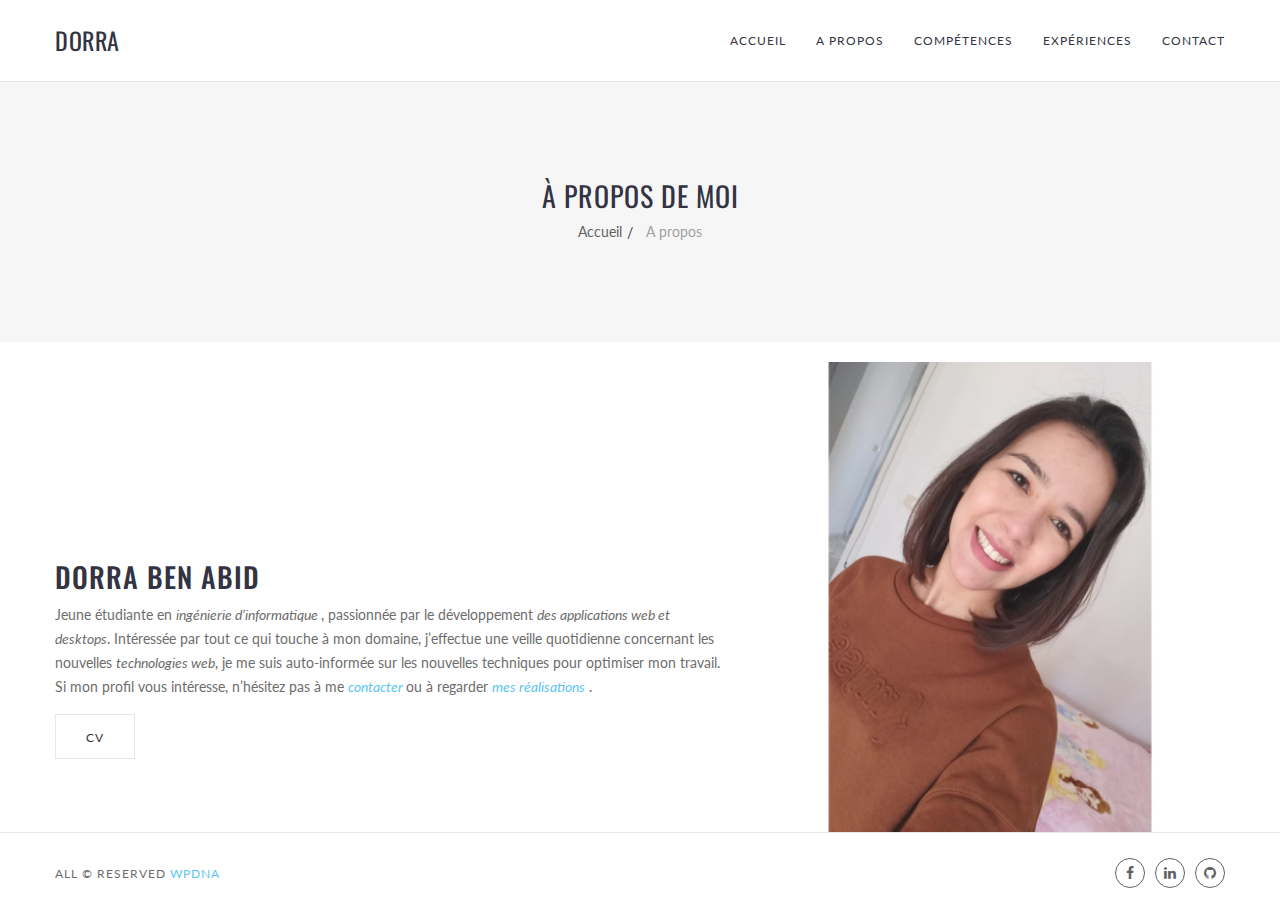
<file: apropos.html>
<!doctype html>
<html class="no-js" lang="en-US">

<!-- Mirrored from www.cxwebexperts.com/html/adam-minimal-portfolio-template/preview/adam/about-me.html by HTTrack Website Copier/3.x [XR&CO'2014], Mon, 23 Dec 2019 17:17:26 GMT -->

<head>
    <meta charset="utf-8">
    <meta http-equiv="x-ua-compatible" content="ie=edge">
    <title>Dorra Ben Abid | Full Stack Developer | A propos</title>
    <meta name="description" content="Etudiante et Developeur Full Stack, 
                                    intéressée par tout ce qui touche aux technologies Web  ">
    <meta name="viewport" content="width=device-width, initial-scale=1">
    <meta name="robots" content="apropos, follow">
    <!-- Place favicon.ico in the root directory -->
    <link rel="icon" href="img/icons/favicon.png">

    <!-- Fonts -->
    <link href='https://fonts.googleapis.com/css?family=Oswald:400,300,700' rel='stylesheet' type='text/css'>
    <link href='https://fonts.googleapis.com/css?family=Lato:400,400italic,100,300,700,900' rel='stylesheet'
        type='text/css'>

    <!-- All CSS FILES -->
    <link rel="stylesheet" href="css/bootstrap.min.css">
    <link rel="stylesheet" href="css/font-awesome.min.css">
    <link rel="stylesheet" href="css/et-line-iocn.css">
    <link rel="stylesheet" href="css/elements.css">
    <link rel="stylesheet" href="style.css">
    <link rel="stylesheet" href="css/responsive.css">
    <!-- MODERNIZE JS -->
    <script src="js/vendor/modernizr-2.8.3.min.js"></script>
<!-- Global site tag (gtag.js) - Google Analytics -->
<script async src="https://www.googletagmanager.com/gtag/js?id=UA-155148906-1"></script>
<script>
  window.dataLayer = window.dataLayer || [];
  function gtag(){dataLayer.push(arguments);}
  gtag('js', new Date());

  gtag('config', 'UA-155148906-1');
</script>

</head>

<body>

    <!--[if lt IE 8]>
            <p class="browserupgrade">You are using an <strong>outdated</strong> browser. Please <a href="http://browsehappy.com/">upgrade your browser</a> to improve your experience.</p>
        <![endif]-->
    <!--  THEME PRELOADER AREA -->
    <div id="preloader-wrapper">
        <div class="preloader-wave-effect"></div>
    </div>
    <!-- THEME PRELOADER AREA END -->
    <!-- Main wrapper start -->
    <div class="wrapper">
        <header class="header-area header-style-one intelligent-header">
            <div class="header-middle-area">
                <div class="container">
                    <div class="row">
                        <div class="col-md-4  col-sm-2 col-xs-6">
                            <div class="logo">
                                <h3><a href="index.html">DORRA</a></h3>
                            </div>
                        </div>
                        <div class="col-md-8 col-sm-10 hidden-xs hidden-sm">
                            <div class="menu-area">
                                <nav>
                                    <ul class="main-menu hover-style-one clearfix">
                                        <li><a href="index.html">Accueil </a></li>
                                        <li><a href="apropos.html">A propos</a></li>
                                        <li><a href="competences.html">Compétences</li>
                                        <li><a href="experiences.html">Expériences</li>
                                        <li><a href="contact.html">Contact</a></li>
                                    </ul>
                                </nav>
                            </div>
                        </div>
                    </div>
                </div>
            </div>
        </header>
        <div class="intelligent-header-space"></div>
        <div class="content">
            <!-- Breadcrumb area start -->
            <div class="breadcrumb-area breadcrumb-style-3 gray-bg ptb-100">
                <div class="container">
                    <div class="row">
                        <div class="col-xs-12">
                            <div class="breadcrumb-content text-center">
                                <h2 class="page-cat">À PROPOS DE MOI</h2>
                                <ul class="breadcrumb-list">
                                    <li><a href="index.html">Accueil</a></li>
                                    <li>A propos</li>
                                </ul>
                            </div>
                        </div>
                    </div>
                </div>
            </div>
            <!-- Breadcrumb area end -->
            <!-- Theme standard row Start -->
            <div class="adam-standard-row pt-20">
                <div class="about-welcome-aea">
                    <div class="container">
                        <div class="row">
                            <div class="col-md-7 col-sm-7">
                                <div class="block-text">
                                    <h3>Dorra Ben Abid</h3>
                                    <p> Jeune étudiante en <em> ingénierie d’informatique </em>,
                                        passionnée par le développement
                                        <em>des applications web et desktops</em>.
                                        Intéressée par tout ce qui touche à
                                        mon domaine, j’effectue une veille
                                        quotidienne concernant les nouvelles
                                        <em> technologies web</em>,
                                        je me suis auto-informée sur les nouvelles
                                        techniques pour optimiser mon travail.
                                        Si mon profil vous intéresse,
                                        n’hésitez pas à me <a href="contact.html"> <em> contacter </em></a> 
                                        ou à regarder <a href="competences.html"> <em> mes réalisations</em> </a> .</p>
                                    <a class="btn-medium" href="cv_fullstack.pdf">CV</a>
                                </div>
                            </div>
                            <div class="col-md-5 col-sm-5">
                                <div class="about-photo">
                                    <img src="img/avatar/3.jpg" alt="Dorra">
                                </div>
                            </div>
                        </div>
                    </div>
                </div>
            </div>


            <!-- Theme standard row End for Blog -->
        </div>
        <!-- Footer area start -->
        <footer class="footer-area">
            <div class="container">
                <div class="row">
                    <div class="col-md-6 col-sm-6">
                        <div class="copy-right">
                            <p>All &copy; reserved <a href="https://themeforest.net/user/wpdna" target="_blank"
                                    class="wpdna-brand">wpdna</a></p>
                        </div>
                    </div>
                    <div class="col-md-6">
                        <div class="social-bookmark-wrapper">
                            <ul class="social-bookmark-wrapper">
                                <li><a href="https://www.facebook.com/dorra.benabid" rel="nofollow"><i class="fa fa-facebook"></i></a></li>
                                <li><a href="https://www.linkedin.com/in/dorrabenabid/" rel="nofollow"><i class="fa fa-linkedin"></i></a></li>
                                <li><a href="https://github.com/dorrabenabid" rel="nofollow"><i class="fa fa-github"></i></a></li>
                            </ul>
                        </div>
                    </div>
                </div>
            </div>
        </footer>
        <!-- Footer area end -->
    </div>
    <!-- Main wrapper end -->
    <!-- ALL JS HERE -->
    <script src="js/vendor/jquery-1.12.0.min.js"></script>
    <script src="js/bootstrap.min.js"></script>
    <script src="js/jquery.isotope.js"></script>
    <script src="js/slick.min.js"></script>
    <script src="js/waypoints.min.js"></script>
    <script src="js/plugins.js"></script>
    <script src="js/main.js"></script>
</body>

<!-- Mirrored from www.cxwebexperts.com/html/adam-minimal-portfolio-template/preview/adam/about-me.html by HTTrack Website Copier/3.x [XR&CO'2014], Mon, 23 Dec 2019 17:17:27 GMT -->

</html>
</file>
<file: css/et-line-iocn.css>
@font-face {
	font-family: 'et-line';
	src:url('../fonts/et-line.eot');
	src:url('../fonts/et-lined41d.eot?#iefix') format('embedded-opentype'),
		url('../fonts/et-line.woff') format('woff'),
		url('../fonts/et-line.ttf') format('truetype'),
		url('../fonts/et-line.svg#et-line') format('svg');
	font-weight: normal;
	font-style: normal;
}

/* Use the following CSS code if you want to use data attributes for inserting your icons */
[data-icon]:before {
	font-family: 'et-line';
	content: attr(data-icon);
	speak: none;
	font-weight: normal;
	font-variant: normal;
	text-transform: none;
	line-height: 1;
	-webkit-font-smoothing: antialiased;
	-moz-osx-font-smoothing: grayscale;
	display:inline-block;
}

/* Use the following CSS code if you want to have a class per icon */
/*
Instead of a list of all class selectors,
you can use the generic selector below, but it's slower:
[class*="icon-"] {
*/
.icon-mobile, .icon-laptop, .icon-desktop, .icon-tablet, .icon-phone, .icon-document, .icon-documents, .icon-search, .icon-clipboard, .icon-newspaper, .icon-notebook, .icon-book-open, .icon-browser, .icon-calendar, .icon-presentation, .icon-picture, .icon-pictures, .icon-video, .icon-camera, .icon-printer, .icon-toolbox, .icon-briefcase, .icon-wallet, .icon-gift, .icon-bargraph, .icon-grid, .icon-expand, .icon-focus, .icon-edit, .icon-adjustments, .icon-ribbon, .icon-hourglass, .icon-lock, .icon-megaphone, .icon-shield, .icon-trophy, .icon-flag, .icon-map, .icon-puzzle, .icon-basket, .icon-envelope, .icon-streetsign, .icon-telescope, .icon-gears, .icon-key, .icon-paperclip, .icon-attachment, .icon-pricetags, .icon-lightbulb, .icon-layers, .icon-pencil, .icon-tools, .icon-tools-2, .icon-scissors, .icon-paintbrush, .icon-magnifying-glass, .icon-circle-compass, .icon-linegraph, .icon-mic, .icon-strategy, .icon-beaker, .icon-caution, .icon-recycle, .icon-anchor, .icon-profile-male, .icon-profile-female, .icon-bike, .icon-wine, .icon-hotairballoon, .icon-globe, .icon-genius, .icon-map-pin, .icon-dial, .icon-chat, .icon-heart, .icon-cloud, .icon-upload, .icon-download, .icon-target, .icon-hazardous, .icon-piechart, .icon-speedometer, .icon-global, .icon-compass, .icon-lifesaver, .icon-clock, .icon-aperture, .icon-quote, .icon-scope, .icon-alarmclock, .icon-refresh, .icon-happy, .icon-sad, .fa fa-facebook, .icon-twitter, .icon-googleplus, .icon-rss, .icon-tumblr, .icon-linkedin, .icon-dribbble {
	font-family: 'et-line';
	speak: none;
	font-style: normal;
	font-weight: normal;
	font-variant: normal;
	text-transform: none;
	line-height: 1;
	-webkit-font-smoothing: antialiased;
	-moz-osx-font-smoothing: grayscale;
	display:inline-block;
}
.icon-mobile:before {
	content: "\e000";
}
.icon-laptop:before {
	content: "\e001";
}
.icon-desktop:before {
	content: "\e002";
}
.icon-tablet:before {
	content: "\e003";
}
.icon-phone:before {
	content: "\e004";
}
.icon-document:before {
	content: "\e005";
}
.icon-documents:before {
	content: "\e006";
}
.icon-search:before {
	content: "\e007";
}
.icon-clipboard:before {
	content: "\e008";
}
.icon-newspaper:before {
	content: "\e009";
}
.icon-notebook:before {
	content: "\e00a";
}
.icon-book-open:before {
	content: "\e00b";
}
.icon-browser:before {
	content: "\e00c";
}
.icon-calendar:before {
	content: "\e00d";
}
.icon-presentation:before {
	content: "\e00e";
}
.icon-picture:before {
	content: "\e00f";
}
.icon-pictures:before {
	content: "\e010";
}
.icon-video:before {
	content: "\e011";
}
.icon-camera:before {
	content: "\e012";
}
.icon-printer:before {
	content: "\e013";
}
.icon-toolbox:before {
	content: "\e014";
}
.icon-briefcase:before {
	content: "\e015";
}
.icon-wallet:before {
	content: "\e016";
}
.icon-gift:before {
	content: "\e017";
}
.icon-bargraph:before {
	content: "\e018";
}
.icon-grid:before {
	content: "\e019";
}
.icon-expand:before {
	content: "\e01a";
}
.icon-focus:before {
	content: "\e01b";
}
.icon-edit:before {
	content: "\e01c";
}
.icon-adjustments:before {
	content: "\e01d";
}
.icon-ribbon:before {
	content: "\e01e";
}
.icon-hourglass:before {
	content: "\e01f";
}
.icon-lock:before {
	content: "\e020";
}
.icon-megaphone:before {
	content: "\e021";
}
.icon-shield:before {
	content: "\e022";
}
.icon-trophy:before {
	content: "\e023";
}
.icon-flag:before {
	content: "\e024";
}
.icon-map:before {
	content: "\e025";
}
.icon-puzzle:before {
	content: "\e026";
}
.icon-basket:before {
	content: "\e027";
}
.icon-envelope:before {
	content: "\e028";
}
.icon-streetsign:before {
	content: "\e029";
}
.icon-telescope:before {
	content: "\e02a";
}
.icon-gears:before {
	content: "\e02b";
}
.icon-key:before {
	content: "\e02c";
}
.icon-paperclip:before {
	content: "\e02d";
}
.icon-attachment:before {
	content: "\e02e";
}
.icon-pricetags:before {
	content: "\e02f";
}
.icon-lightbulb:before {
	content: "\e030";
}
.icon-layers:before {
	content: "\e031";
}
.icon-pencil:before {
	content: "\e032";
}
.icon-tools:before {
	content: "\e033";
}
.icon-tools-2:before {
	content: "\e034";
}
.icon-scissors:before {
	content: "\e035";
}
.icon-paintbrush:before {
	content: "\e036";
}
.icon-magnifying-glass:before {
	content: "\e037";
}
.icon-circle-compass:before {
	content: "\e038";
}
.icon-linegraph:before {
	content: "\e039";
}
.icon-mic:before {
	content: "\e03a";
}
.icon-strategy:before {
	content: "\e03b";
}
.icon-beaker:before {
	content: "\e03c";
}
.icon-caution:before {
	content: "\e03d";
}
.icon-recycle:before {
	content: "\e03e";
}
.icon-anchor:before {
	content: "\e03f";
}
.icon-profile-male:before {
	content: "\e040";
}
.icon-profile-female:before {
	content: "\e041";
}
.icon-bike:before {
	content: "\e042";
}
.icon-wine:before {
	content: "\e043";
}
.icon-hotairballoon:before {
	content: "\e044";
}
.icon-globe:before {
	content: "\e045";
}
.icon-genius:before {
	content: "\e046";
}
.icon-map-pin:before {
	content: "\e047";
}
.icon-dial:before {
	content: "\e048";
}
.icon-chat:before {
	content: "\e049";
}
.icon-heart:before {
	content: "\e04a";
}
.icon-cloud:before {
	content: "\e04b";
}
.icon-upload:before {
	content: "\e04c";
}
.icon-download:before {
	content: "\e04d";
}
.icon-target:before {
	content: "\e04e";
}
.icon-hazardous:before {
	content: "\e04f";
}
.icon-piechart:before {
	content: "\e050";
}
.icon-speedometer:before {
	content: "\e051";
}
.icon-global:before {
	content: "\e052";
}
.icon-compass:before {
	content: "\e053";
}
.icon-lifesaver:before {
	content: "\e054";
}
.icon-clock:before {
	content: "\e055";
}
.icon-aperture:before {
	content: "\e056";
}
.icon-quote:before {
	content: "\e057";
}
.icon-scope:before {
	content: "\e058";
}
.icon-alarmclock:before {
	content: "\e059";
}
.icon-refresh:before {
	content: "\e05a";
}
.icon-happy:before {
	content: "\e05b";
}
.icon-sad:before {
	content: "\e05c";
}
.fa fa-facebook:before {
	content: "\e05d";
}
.icon-twitter:before {
	content: "\e05e";
}
.icon-googleplus:before {
	content: "\e05f";
}
.icon-rss:before {
	content: "\e060";
}
.icon-tumblr:before {
	content: "\e061";
}
.icon-linkedin:before {
	content: "\e062";
}
.icon-dribbble:before {
	content: "\e063";
}
</file>
<file: css/elements.css>
/*-----------------------------------------------------------------------------------
    Various elements style.
-----------------------------------------------------------------------------------*/
@import url("animate.css");

/*!
 * Hamburgers
 * @description Tasty CSS-animated hamburgers
 * @author Jonathan Suh @jonsuh
 * @site https://jonsuh.com/hamburgers
 * @link https://github.com/jonsuh/hamburgers
 */
.hamburger {
  background-color: transparent;
  border: 0 none;
  color: inherit;
  cursor: pointer;
  display: inline-block;
  font: inherit;
  margin: 0;
  overflow: visible;
  padding: 0;
  position: absolute;
  right: 0;
  text-transform: none;
  top: 50%;
  transform: translateY(calc(-50% + 5px));
  transition-duration: 0.5s;
  transition-property: opacity, filter, -webkit-filter;
  transition-timing-function: linear;
}
.hamburger.is-active {
  transform: translateY(calc(-50% + 3px));
}
.hamburger-box {
  display: inline-block;
  height: 20px;
  position: relative;
  width: 25px;
}

.hamburger-inner {
  display: block;
  top: 50%;
  margin-top: -2px; }
  .hamburger-inner, .hamburger-inner::before, .hamburger-inner::after {
    background-color: #000;
    border-radius: 4px;
    height: 1px;
    position: absolute;
    transition-duration: 0.15s;
    transition-property: transform, -webkit-transform;
    transition-timing-function: ease;
    width: 25px;
  }
  .hamburger-inner::before, .hamburger-inner::after {
    content: "";
    display: block; }
  .hamburger-inner::before {
    top: -10px; }
  .hamburger-inner::after {
    bottom: -10px; }


/*
 * Slider
 */
.hamburger--slider .hamburger-inner {
  top: 2px; }
  .hamburger--slider .hamburger-inner::before {
    top: 6px;
    transition-property: opacity, -webkit-transform;
    transition-property: transform, opacity;
    transition-property: transform, opacity, -webkit-transform;
    transition-timing-function: ease;
    transition-duration: 0.2s; }
  .hamburger--slider .hamburger-inner::after {
    top: 12px;
  }

.hamburger--slider.is-active .hamburger-inner {
  -webkit-transform: translate3d(0, 10px, 0) rotate(45deg);
          transform: translate3d(0, 10px, 0) rotate(45deg); }
  .hamburger--slider.is-active .hamburger-inner::before {
    -webkit-transform: rotate(-45deg) translate3d(-5.71429px, -6px, 0);
            transform: rotate(-45deg) translate3d(-5.71429px, -6px, 0);
    opacity: 0; }
  .hamburger--slider.is-active .hamburger-inner::after {
    -webkit-transform: translate3d(0, -12px, 0) rotate(-90deg);
            transform: translate3d(0, -12px, 0) rotate(-90deg); }

/*
 * Slider Reverse
 */
.hamburger--slider-r .hamburger-inner {
  top: 2px; }
  .hamburger--slider-r .hamburger-inner::before {
    top: 10px;
    transition-property: opacity, -webkit-transform;
    transition-property: transform, opacity;
    transition-property: transform, opacity, -webkit-transform;
    transition-timing-function: ease;
    transition-duration: 0.2s; }
  .hamburger--slider-r .hamburger-inner::after {
    top: 20px; }

.hamburger--slider-r.is-active .hamburger-inner {
  -webkit-transform: translate3d(0, 10px, 0) rotate(-45deg);
          transform: translate3d(0, 10px, 0) rotate(-45deg); }
  .hamburger--slider-r.is-active .hamburger-inner::before {
    -webkit-transform: rotate(45deg) translate3d(5.71429px, -6px, 0);
            transform: rotate(45deg) translate3d(5.71429px, -6px, 0);
    opacity: 0; }
  .hamburger--slider-r.is-active .hamburger-inner::after {
    -webkit-transform: translate3d(0, -20px, 0) rotate(90deg);
            transform: translate3d(0, -20px, 0) rotate(90deg); }    



/*Slick Slider Styles */
/* Slider */
.slick-slider
{
    position: relative;

    display: block;
    box-sizing: border-box;

    -webkit-user-select: none;
       -moz-user-select: none;
        -ms-user-select: none;
            user-select: none;

    -webkit-touch-callout: none;
    -khtml-user-select: none;
    -ms-touch-action: pan-y;
        touch-action: pan-y;
    -webkit-tap-highlight-color: transparent;
}
.slick-list
{
    position: relative;

    display: block;
    overflow: hidden;

    margin: 0;
    padding: 0;
}
.slick-list:focus
{
    outline: none;
}
.slick-list.dragging
{
    cursor: pointer;
    cursor: hand;
}

.slick-slider .slick-track,
.slick-slider .slick-list
{
    -webkit-transform: translate3d(0, 0, 0);
       -moz-transform: translate3d(0, 0, 0);
        -ms-transform: translate3d(0, 0, 0);
         -o-transform: translate3d(0, 0, 0);
            transform: translate3d(0, 0, 0);
}

.slick-track
{
    position: relative;
    top: 0;
    left: 0;

    display: block;
}
.slick-track:before,
.slick-track:after
{
    display: table;

    content: '';
}
.slick-track:after
{
    clear: both;
}
.slick-loading .slick-track
{
    visibility: hidden;
}

.slick-slide
{
    display: none;
    float: left;

    height: 100%;
    min-height: 1px;
}
[dir='rtl'] .slick-slide
{
    float: right;
}
.slick-slide img
{
    display: block;
}
.slick-slide.slick-loading img
{
    display: none;
}
.slick-slide.dragging img
{
    pointer-events: none;
}
.slick-initialized .slick-slide
{
    display: block;
}
.slick-loading .slick-slide
{
    visibility: hidden;
}
.slick-vertical .slick-slide
{
    display: block;

    height: auto;

    border: 1px solid transparent;
}
.slick-arrow.slick-hidden {
    display: none;
}

@charset 'UTF-8';
/* Slider */
.slick-loading .slick-list
{
    background: #fff url('../img/icons/ajax-loader.gif') center center no-repeat;
}

/* Icons */
@font-face
{
    font-family: 'slick';
    font-weight: normal;
    font-style: normal;

    src: url('../fonts/slick.eot');
    src: url('../fonts/slickd41d.eot?#iefix') format('embedded-opentype'), url('../fonts/slick.woff') format('woff'), url('../fonts/slick.ttf') format('truetype'), url('../fonts/slick.svg#slick') format('svg');
}
/* Arrows */
.slick-prev, .slick-next {
  background: #777 none repeat scroll 0 0;
  border: medium none;
  color: transparent;
  cursor: pointer;
  display: block;
  font-size: 0;
  height: 40px;
  line-height: 0;
  outline: medium none;
  padding: 0;
  position: absolute;
  top: 50%;
  transform: translate(0px, -50%);
  width: 40px;
  z-index: 2;
}
.slick-prev:hover, 
.slick-prev:focus, 
.slick-next:hover, 
.slick-next:focus {
  background: #888 none repeat scroll 0 0;
  color: transparent;
  outline: medium none;
}
.slick-prev:hover:before,
.slick-prev:focus:before,
.slick-next:hover:before,
.slick-next:focus:before
{
    opacity: 1;
}
.slick-prev.slick-disabled:before,
.slick-next.slick-disabled:before
{
    opacity: .25;
}

.slick-prev:before,
.slick-next:before
{
    font-family: inherit;
    font-size: 20px;
    line-height: 1;

    opacity: .75;
    color: white;

    -webkit-font-smoothing: antialiased;
    -moz-osx-font-smoothing: grayscale;
}

.slick-prev
{
    left: 0;
}
[dir='rtl'] .slick-prev
{
    right: -25px;
    left: auto;
}
.slick-prev:before
{
    content: '←';
}
[dir='rtl'] .slick-prev:before
{
    content: '→';
}

.slick-next
{
    right: 0;
}
[dir='rtl'] .slick-next
{
    right: auto;
    left: -25px;
}
.slick-next:before
{
    content: '→';
}
[dir='rtl'] .slick-next:before
{
    content: '←';
}

/* Dots */
.slick-dotted.slick-slider
{
    margin-bottom: 0px;
}
.slick-dots {
  display: block;
  list-style: outside none none;
  margin: 0;
  padding: 0;
  text-align: center;
}
.slick-dots li {
  cursor: pointer;
  display: inline-block;
  height: 10px;
  margin: 0 4px;
  padding: 0;
  position: relative;
  width: 10px;
}
.slick-dots li button
{
    font-size: 0;
    line-height: 0;

    display: block;

    width: 20px;
    height: 20px;
    padding: 5px;

    cursor: pointer;

    color: transparent;
    border: 0;
    outline: none;
    background: transparent;
}
.slick-dots li button:hover,
.slick-dots li button:focus
{
    outline: none;
}
.slick-dots li button:hover:before,
.slick-dots li button:focus:before
{
    opacity: 1;
}
.slick-dots li button::before {
  background: #999 none repeat scroll 0 0;
  border-radius: 50%;
  color: black;
  content: "";
  font-family: "slick";
  font-size: 6px;
  height: 10px;
  left: 0;
  line-height: 20px;
  margin: auto;
  opacity: 1;
  position: absolute;
  text-align: center;
  top: 0;
  width: 10px;
}
.slick-dots li.slick-active button::before {
  background: #000 none repeat scroll 0 0;
  color: black;
}

/* ------ venobox.css --------*/
.vbox-overlay *, .vbox-overlay *:before, .vbox-overlay *:after{
    -webkit-backface-visibility: hidden;
    -webkit-box-sizing:border-box;
    -moz-box-sizing:border-box;
    box-sizing:border-box;
}
/* ------- overlay: change here background color and opacity ----- */
.vbox-overlay {
  background: rgba(0, 0, 0, 0.7) none repeat scroll 0 0;
  bottom: 0;
  height: auto;
  left: 0;
  opacity: 0;
  overflow-x: hidden;
  overflow-y: auto;
  position: fixed;
  top: 0;
  width: 100%;
  z-index: 9999;
}

/* ----- preloader - choose between CIRCLE, IOS, DOTS, QUADS ----- */

/* circle preloader */
.vbox-preloader{
    position:fixed; 
    width:32px; 
    height:32px;
    left:50%; 
    top:50%; 
    margin-left:-16px; 
    margin-top:-16px;
    background-image: url(../img/icons/venobox/preload-circle.png);
    text-indent: -100px;
    overflow: hidden;
    -webkit-animation: playload 1.4s steps(18) infinite;
       -moz-animation: playload 1.4s steps(18) infinite;
        -ms-animation: playload 1.4s steps(18) infinite;
         -o-animation: playload 1.4s steps(18) infinite;
            animation: playload 1.4s steps(18) infinite;
}
@-webkit-keyframes playload {
   from { background-position:    0px; }
     to { background-position: -576px; }
}
@-moz-keyframes playload {
   from { background-position:    0px; }
     to { background-position: -576px; }
}
@-ms-keyframes playload {
   from { background-position:    0px; }
     to { background-position: -576px; }
}
@-o-keyframes playload {
   from { background-position:    0px; }
     to { background-position: -576px; }
}
@keyframes playload {
   from { background-position:    0px; }
     to { background-position: -576px; }
}
/* ----- navigation ----- */
.vbox-close{
    cursor: pointer;
    position: fixed;
    top: -1px;
    right: 0;
    width: 46px;
    height: 40px;
    padding: 10px 20px 10px 0;
    display: block;
    background: url(../img/icons/venobox/close.gif) no-repeat #161617;
    background-position:10px center;
    color: #fff;
    text-indent: -100px;
    overflow: hidden;
}
.vbox-next, .vbox-prev{
    box-sizing: content-box;
    cursor: pointer;
    position: fixed;
    top: 50%;
    color: #fff;
    width: 30px;
    height: 170px;
    margin-top: -85px;
    text-indent: -100px;
    border: solid transparent; /* Using border instead of padding to keep bg image in place */
    overflow: hidden;
}
.vbox-prev{
    left: 0;
    border-width: 0 30px 0 10px;
    background: url(../img/icons/venobox/prev.gif) center center no-repeat;
}
.vbox-next{
    right: 0;
    border-width: 0 10px 0 30px;
    background: url(../img/icons/venobox/next.gif) center center no-repeat;
}

.vbox-title{
    width: 100%;
    height: 40px;
    float: left;
    text-align: center;
    line-height: 28px;
    font-size: 12px;
    color: #fff;
    padding: 6px 40px;
    overflow: hidden;
    background: #161617;
    position: fixed;
    display: none;
    top: -1px;
    left: 0;

}
.vbox-num{
    cursor: pointer;
    position: fixed;
    top: -1px;
    left: 0;
    height: 40px;
    display: block;
    color: #fff;
    overflow: hidden;
    line-height: 28px;
    font-size: 12px;
    padding: 6px 10px;
    background: #161617;
    display: none;
}
/* ------- inline window ------ */
.vbox-inline{
    width: 420px;
    height: 315px;
    padding: 10px;
    background: #fff;
    text-align: left;
    margin: 0 auto;
    overflow: auto;
}

/* ------- Video & iFrames window ------ */
.venoframe{
    border: none;
    width: 960px;
    height: 720px;
}
@media (max-width: 992px) {
    .venoframe{
        width: 640px;
        height: 480px;
    }
}
@media (max-width: 767px) {
    .venoframe{
        width: 420px;
        height: 315px;
    }
}
@media (max-width: 460px) {
    .vbox-inline{
        width: 100%;
    }

    .venoframe{
        width: 100%;
        height: 260px;
    }
}

/* ------- PLease do NOT edit this! (or do it at your own risk) ------ */
.vbox-open{
    overflow: hidden;
}
.vbox-container{
    position: relative;
    background: #000;
    width: 100%;
    max-width: 1200px;
    margin: 0 auto;
    padding: 0 15px;
}
.vbox-content{
    text-align: center;
    float: left;
    width: 100%;
    position: relative;
    overflow: hidden;
}
.vbox-container img{
    max-width: 100%;
    height: auto;
}

/*Mobile Responsive menu style */
/* hide the link until viewport size is reached */
a.meanmenu-reveal {
	display: none;
}
/* when under viewport size, .mean-container is added to body */
.mean-container .mean-bar {
	float: left;
	width: 100%;
	transition: .3s;
	position: relative;
	background: #0c1923;
	padding: 4px 0;
	min-height: 42px;
	z-index: 999999;
}
.mean-container a.meanmenu-reveal {
  border: 1px solid #252525;
  color: #232323;
  cursor: pointer;
  display: block;
  font-family: lato;
  font-size: 1px;
  font-weight: 500;
  height: 16px;
  line-height: 16px;
  overflow: hidden;
  padding: 7px 8px;
  position: absolute;
  right: 0;
  text-decoration: none;
  text-indent: -9999em;
  top: 10px;
  width: 19px;
}
.mobile-menu-area {
	padding: 0 15px;
}
.mean-container a.meanmenu-reveal span {
  background: #232323 none repeat scroll 0 0;
  display: block;
  height: 2px;
  margin-top: 3px;
}
.mean-container .mean-nav {
	float: left;
	width: 100%;
	background: #0c1923;
	margin-top: 44px;
}
.mean-container .mean-nav ul {
	padding: 0;
	margin: 0;
	width: 100%;
	list-style-type: none;
}
.mean-container .mean-nav ul li {
	position: relative;
	float: left;
	width: 100%;
}
.mean-container .mean-nav ul li a {
  border-top: 1px solid rgba(255, 255, 255, 0.5);
  color: #fff;
  display: block;
  float: left;
  font-size: 12px;
  letter-spacing: 1px;
  margin: 0;
  padding: 1em 5%;
  text-align: left;
  text-decoration: none;
  text-transform: uppercase;
  width: 90%;
}
.mean-container .mean-nav ul li li a {
	width: 80%;
	padding: 1em 10%;
	border-top: 1px solid #f1f1f1;
	border-top: 1px solid rgba(255,255,255,0.25);
	opacity: 0.75;
	filter: alpha(opacity=75);
	text-shadow: none !important;
	visibility: visible;
}
.mean-container .mean-nav ul li.mean-last a {
	border-bottom: none;
	margin-bottom: 0;
}
.mean-container .mean-nav ul li li li a {
	width: 70%;
	padding: 1em 15%;
}
.mean-container .mean-nav ul li li li li a {
	width: 60%;
	padding: 1em 20%;
}
.mean-container .mean-nav ul li li li li li a {
	width: 50%;
	padding: 1em 25%;
}
.mean-container .mean-nav ul li a:hover {
	background: #252525;
	background: rgba(255,255,255,0.1);
}
.mean-container .mean-nav ul li a.mean-expand {
	margin-top: 1px;
	width: 12px;
	height: 17px;
	line-height: 17px;
	padding: 12px !important;
	text-align: center;
	position: absolute;
	right: 0;
	top: 0;
	z-index: 2;
	font-weight: 700;
	background: rgba(255,255,255,0.1);
	border: none !important;
	border-left: 1px solid rgba(255,255,255,0.4) !important;
	border-bottom: 1px solid rgba(255,255,255,0.2) !important;
}
.mean-container .mean-nav ul li a.mean-expand:hover {
	background: rgba(0,0,0,0.9);
}
.mean-container .mean-push {
	float: left;
	width: 100%;
	padding: 0;
	margin: 0;
	clear: both;
}
.mean-nav .wrapper {
	width: 100%;
	padding: 0;
	margin: 0;
}
/* Fix for box sizing on Foundation Framework etc. */
.mean-container .mean-bar, .mean-container .mean-bar * {
	-webkit-box-sizing: content-box;
	-moz-box-sizing: content-box;
	box-sizing: content-box;
}
.mean-remove {
	display: none !important;
}
/*Adam Mobile Menu*/
.mean-container .mean-bar {
  background: transparent none repeat scroll 0 0;
  float: left;
  margin-top: -66px;
  min-height: 42px;
  padding: 4px 0;
  position: relative;
  width: 100%;
  z-index: 1;
}
.sticky .mean-container .mean-bar {
  margin-top: -56px;
}









/*-------------------------------------------------------------------
    CodePen eave preloader Styles
-------------------------------------------------------------------*/
#preloader-wrapper {
  position: fixed;
  top: 0;
  right: 0;
  bottom: 0;
  left: 0;
  z-index: 99999999;
  display: block;
  background: #fff;
}
.preloader-wave-effect {
  position: absolute;
  top: 50%;
  left: 50%;
  width: 50px;
  height: 60px;
  margin: -25px 0 0 -25px;
}
.preloader-wave-effect:before,
.preloader-wave-effect:after {
  position: absolute;
  display: inline-block;
  content: "";
  width: 50px;
  height: 50px;
  border-radius: 50%;
  background: #000;
  -webkit-animation: preloader-wave 1.7s linear infinite;
  animation: preloader-wave 1.7s linear infinite;
}
.preloader-wave-effect:after {
  animation-delay: -0.9s;
  -webkit-animation-delay: -0.9s;
}
@keyframes preloader-wave {
  0% {
    -webkit-transform: scale(0, 0);
    transform: scale(0, 0);
    opacity: 0.5;
    filter: alpha(opacity=50);
  }
  100% {
    -webkit-transform: scale(1, 1);
    transform: scale(1, 1);
    opacity: 0;
    filter: alpha(opacity=0);
  }
}
@-webkit-keyframes preloader-wave {
  0% {
    -webkit-transform: scale(0, 0);
    opacity: 0.5;
    filter: alpha(opacity=50);
  }
  100% {
    -webkit-transform: scale(1, 1);
    opacity: 0;
    filter: alpha(opacity=0);
  }
}
</file>
<file: style.css>
/*------------------------------------------------------------------------------------
Template Name: ADAM
Template URI: http://wpdna.com/html/adam-preview
Description: Minimal portfolio template for creative.
Author: wpdna
Author URI: http://wpdna.com
Version: 1.1
-------------------------------------------
CSS INDEX
=================== 
1. THEME DEFAULT CSS
2.  HEADER STYLES ONE
	2.1 MENU STYLE THREE
	2.2 HEADER STYLE TWO
	2.3 HEADER STYLE FIVE
	2.4 HEADER STYLE SIX
	2.5 HEADER STYLE FOUR
3. SECTION TITLE
	3.1 SECTION TITLE STYLE TWO
4. SLIDER AREA
	4.1 HOME 5 SLIDER STYLE
5. ADAM PORTFOLIO STYLE
	5.1 PORTFOLIO FILTER STYLE
	5.2 PORTFOLIO THUMB VARIATION STYLE AREA
	5.3 PORTFOLIO STYLE TWO
	5.4 PORTFOLIO STYLE THREE
	5.5 PORTFOLIO STYLE FOUR
	5.6 PORTFOLIO STYLES FIVE
	5.7 SINGLE PORTFOLIO STYLES
	5.8 SINGLE PROJECT STYLE TWO
6. Blog POST STYLE
	6.1 BLOG PAGE STYLE
	6.2 BREAD CRUMB STYLE
	6.3 BREADCRUMB STYLE TWO
	6.4 BREADCRUMB STYLE FOUR
	6.5 SINGLE POST
	6.6 COMMENT FORM AREA
7. WIDGET AREA STYLE
8. ABOUT PAGE STYLE
9. FUN COUNTER AREA
10. PROGRESS BAR STYLE
11. CALL TO ACTION AREA
12. SERVICE AREA STYLE
13. SERVICE STYLE TWO
14. TEAM AREA STYLE
15. TESTIMONIAL STYLE
16. CONTACT AREA STYLE
17. CONTACT FORM STYLE TWO
18. PRISING TABLE STYLE
19. ACCORDION STYLES 
20. ADAM MAP AREA HEIGHT
21. NEWSLETTER AREA
22. TAB AREA
	22.1 TAB AREA TWO
23. COLUMN DEMO
24. FOOTER AREA STYLE
	24.1 FOOTER AREA STYLE TWO
	24.2 FIXED FOOTER AREA
	24.3 FOOTER AREA STYLE THREE
	24.4 FOOTER STYLE FIVE
---------------------------------------------------------------------------------------*/
/*----------------------------------------
 1.  THEME DEFAULT CSS
------------------------------------------*/
body {
  font-family: 'Lato', sans-serif;
  font-weight: normal;
  font-style: normal;
  font-size: 14px;
}
.img{
    max-width: 100%;
    transition: all 0.3s ease-out 0s;
}
a,
.btn {
    -webkit-transition: all 0.3s ease-out 0s;
    -moz-transition: all 0.3s ease-out 0s;
    -ms-transition: all 0.3s ease-out 0s;
    -o-transition: all 0.3s ease-out 0s;
    transition: all 0.3s ease-out 0s;
}
.btn {
    border-radius: 0px;
    font-size: 14px;
    padding: 0px 15px;
    height: 30px;
    line-height: 30px;
}
a:focus,
.btn:focus {
    text-decoration: none;
    outline: none;
}
a:focus,
a:hover {
    color: #888888;
    text-decoration: none;
}
a,
button {
  outline: medium none;
  color: #4FC1F0;
}
.uppercase { 
    text-transform: uppercase;
}
.capitalize { 
    text-transform: capitalize;
}
h1,
h2,
h3,
h4,
h5,
h6 {
  font-family: 'Oswald', sans-serif;
  font-weight: normal;
  color: #232332;
  margin-top: 0px;
  font-style: normal;
  font-weight: 300;
  letter-spacing: .5px;
}
h1 a,
h2 a,
h3 a,
h4 a,
h5 a,
h6 a { 
    color: inherit;
}
h1 {
    font-size: 40px;
    font-weight: 500;
}
h2 {
    font-size: 35px;
}
h3 {
    font-size: 28px;
}
h4 {
    font-size: 22px;
}
h5 {
    font-size: 18px;
}
h6 {
    font-size: 16px;
}
ul {
    margin: 0px;
    padding: 0px;
}
li { list-style: none }
p {
    font-size: 14px;
    font-weight: normal;
    line-height: 24px;
    color: #626262;
    margin-bottom: 15px;
}
hr{
    margin: 60px 0;
    padding: 0px;
    border-bottom: 1px solid #eceff8;
    border-top: 0px;
}
hr.style-2{
    border-bottom: 1px dashed #f10;
}
hr.mp-0 {
    margin: 0;
    border-bottom: 1px solid #eceff8;
}
hr.mtb-40 {
    margin: 40px 0;
    border-bottom: 1px solid #eceff8;
    border-top: 0px;
}
label {
  color: #626262;
  cursor: pointer;
  font-size: 14px;
  font-weight: 400;
}
*::-moz-selection {
    background: #4fc1f0;
    color: #fff;
    text-shadow: none;
}
::-moz-selection {
    background: #4fc1f0;
    color: #fff;
    text-shadow: none;
}
::selection {
    background: #4fc1f0;
    color: #fff;
    text-shadow: none;
}
*::-moz-placeholder {
  color: #555555;
  font-size: 14px;
}
*::placeholder {
  color: #555555;
  font-size: 14px;
}
.mark, mark {
    background: #4fc1f0 none repeat scroll 0 0;
    color: #ffffff;
}
span.tooltip-content {
  color: #00a9da;
  cursor: help;
  font-weight: 600;
}
.f-left {
    float: left;
}
.f-right {
    float: right;
}
.fix {
    overflow: hidden;
}
.browserupgrade {
    margin: 0.2em 0;
    background: #ccc;
    color: #000;
    padding: 0.2em 0;
}
.container {
  width: 1200px;
}
/* --------------------------------
   TRANSITION
-----------------------------------*/
a.button::after,
a.button-small::after {
    -webkit-transition: all 0.3s ease-out 0s;
    -moz-transition: all 0.3s ease-out 0s;
    -ms-transition: all 0.3s ease-out 0s;
    -o-transition: all 0.3s ease-out 0s;
    transition: all 0.3s ease-out 0s;
}
.share ul,
.share:hover ul {
    transition: all 0.4s ease-in-out;
    -webkit-transition: all 0.4s ease-in-out;
    -ms-transition: all 0.4s ease-in-out;
    -moz-transition: all 0.4s ease-in-out;
    -o-transition: all 0.4s ease-in-out;
}
a.button-border span,
a.button-border-white span,
input,
select,
textarea {
    -webkit-transition: all 0.5s ease-out 0s;
    -moz-transition: all 0.5s ease-out 0s;
    -ms-transition: all 0.5s ease-out 0s;
    -o-transition: all 0.5s ease-out 0s;
    transition: all 0.5s ease-out 0s;
}

.browserupgrade {
  margin: 0.2em 0;
  background: #ccc;
  color: #000;
  padding: 0.2em 0;
}
/*------------------------------------
  BASIC MARGIN PADDING
--------------------------------------*/
.m-0 {
    margin-top: 0;
    margin-right: 0;
    margin-bottom: 0;
    margin-left: 0;
}
.p-0 {
    padding-top: 0;
    padding-right: 0;
    padding-bottom: 0;
    padding-left: 0;
}
/*-------------------------------------
    MARGIN TOP
---------------------------------------*/
.mt-0 { margin-top: 0; }
.mt-10 { margin-top: 10px; }
.mt-15 { margin-top: 15px; }
.mt-20 { margin-top: 20px; }
.mt-30 { margin-top: 30px; }
.mt-40 { margin-top: 40px; }
.mt-50 { margin-top: 50px; }
.mt-60 { margin-top: 60px; }
.mt-70 { margin-top: 70px; }
.mt-80 { margin-top: 80px; }
.mt-90 { margin-top: 90px; }
.mt-100 { margin-top: 100px; }
.mt-110 { margin-top: 110px; }
.mt-120 { margin-top: 120px; }
.mt-130 { margin-top: 130px; }
.mt-140 { margin-top: 140px; }
.mt-150 { margin-top: 150px; }
/*-------------------------------------
    MARGIN BOTTOM
---------------------------------------*/
.mb-0 { margin-bottom: 0; }
.mb-10 { margin-bottom: 10px; }
.mb-15 { margin-bottom: 15px; }
.mb-20 { margin-bottom: 20px; }
.mb-30 { margin-bottom: 30px; }
.mb-40 { margin-bottom: 40px; }
.mb-50 { margin-bottom: 50px; }
.mb-60 { margin-bottom: 60px; }
.mb-70 { margin-bottom: 70px; }
.mb-80 { margin-bottom: 80px; }
.mb-90 { margin-bottom: 90px; }
.mb-100 { margin-bottom: 100px; }
.mb-110 { margin-bottom: 110px; }
.mb-120 { margin-bottom: 120px; }
.mb-130 { margin-bottom: 130px; }
.mb-140 { margin-bottom: 140px; }
.mb-150 { margin-bottom: 150px; }
/*-------------------------------------
    PADDING TOP
---------------------------------------*/
.pt-0 { padding-top: 0; }
.pt-10 { padding-top: 10px; }
.pt-15 { padding-top: 15px; }
.pt-20 { padding-top: 20px; }
.pt-30 { padding-top: 30px; }
.pt-40 { padding-top: 40px; }
.pt-50 { padding-top: 50px; }
.pt-60 { padding-top: 60px; }
.pt-70 { padding-top: 70px; }
.pt-80 { padding-top: 80px; }
.pt-90 { padding-top: 90px; }
.pt-100 { padding-top: 100px; }
.pt-110 { padding-top: 110px; }
.pt-120 { padding-top: 120px; }
.pt-130 { padding-top: 130px; }
.pt-140 { padding-top: 140px; }
.pt-150 { padding-top: 150px; }
/*-------------------------------------
   PADDING RIGHT
---------------------------------------*/
.pr-0 { padding-right: 0; }
.pr-10 { padding-right: 10px; }
.pr-15 { padding-right: 15px; }
.pr-20 { padding-right: 20px; }
.pr-30 { padding-right: 30px; }
.pr-40 { padding-right: 40px; }
.pr-50 { padding-right: 50px; }
.pr-60 { padding-right: 60px; }
.pr-70 { padding-right: 70px; }
.pr-80 { padding-right: 80px; }
.pr-90 { padding-right: 90px; }
.pr-100 { padding-right: 100px; }
.pr-110 { padding-right: 110px; }
.pr-120 { padding-right: 120px; }
.pr-130 { padding-right: 130px; }
.pr-140 { padding-right: 140px; }
/*-------------------------------------
    PADDING BOTTOM
---------------------------------------*/
.pb-0 { padding-bottom: 0; }
.pb-10 { padding-bottom: 10px; }
.pb-15 { padding-bottom: 15px; }
.pb-20 { padding-bottom: 20px; }
.pb-30 { padding-bottom: 30px; }
.pb-40 { padding-bottom: 40px; }
.pb-50 { padding-bottom: 50px; }
.pb-60 { padding-bottom: 60px; }
.pb-70 { padding-bottom: 70px; }
.pb-80 { padding-bottom: 80px; }
.pb-90 { padding-bottom: 90px; }
.pb-100 { padding-bottom: 100px; }
.pb-110 { padding-bottom: 110px; }
.pb-120 { padding-bottom: 120px; }
.pb-130 { padding-bottom: 130px; }
.pb-140 { padding-bottom: 140px; }
.pb-150 { padding-bottom: 150px; }
/*-------------------------------------
    PADDING LEFT
---------------------------------------*/
.pl-0 { padding-left: 0; }
.pl-10 { padding-left: 10px; }
.pl-15 { padding-left: 15px; }
.pl-20 { padding-left: 20px; }
.pl-30 { padding-left: 30px; }
.pl-40 { padding-left: 40px; }
.pl-50 { padding-left: 50px; }
.pl-60 { padding-left: 60px; }
.pl-70 { padding-left: 70px; }
.pl-80 { padding-left: 80px; }
.pl-90 { padding-left: 90px; }
.pl-100 { padding-left: 100px; }
.pl-110 { padding-left: 110px; }
.pl-120 { padding-left: 120px; }
.pl-130 { padding-left: 130px; }
.pl-140 { padding-left: 140px; }
.pl-150 { padding-left: 150px; }
/*-------------------------------------
   PAGE SECTION PADDING
---------------------------------------*/
.ptb-0 { padding: 0; }
.ptb-10 { padding: 10px 0; }
.ptb-20 { padding: 20px 0; }
.ptb-30 { padding: 30px 0; }
.ptb-40 { padding: 40px 0; }
.ptb-50 { padding: 50px 0; }
.ptb-60 { padding: 60px 0; }
.ptb-70 { padding: 70px 0; }
.ptb-80 { padding: 80px 0; }
.ptb-90 { padding: 90px 0; }
.ptb-100 { padding: 100px 0; }
.ptb-110 { padding: 110px 0; }
.ptb-120 { padding: 120px 0; }
.ptb-130 { padding: 130px 0; }
.ptb-140 { padding: 140px 0; }
.ptb-150 { padding: 150px 0; }
/*-------------------------------------
    PAGE SECTION MARGIN
---------------------------------------*/
.mtb-0 { margin: 0; }
.mtb-10 { margin: 10px 0; }
.mtb-15 { margin: 15px 0; }
.mtb-20 { margin: 20px 0; }
.mtb-30 { margin: 30px 0; }
.mtb-40 { margin: 40px 0; }
.mtb-50 { margin: 50px 0; }
.mtb-60 { margin: 60px 0; }
.mtb-70 { margin: 70px 0; }
.mtb-80 { margin: 80px 0; }
.mtb-90 { margin: 90px 0; }
.mtb-100 { margin: 100px 0; }
.mtb-110 { margin: 110px 0; }
.mtb-120 { margin: 120px 0; }
.mtb-130 { margin: 130px 0; }
.mtb-140 { margin: 140px 0; }
.mtb-150 { margin: 150px 0; }
.mb-180 { margin-bottom: 180px }
/*-------------------------------------
    SECTION VARIATION 
---------------------------------------*/
/*-------------------------------------------------------
    BACKGROUND COLOR VARIATION FOR SECTION
---------------------------------------------------------*/
 .white-bg { background: #ffffff; }
 .gray-bg { background: #f6f6f6; }
 .transparent-bg { background: transparent; }

/*-------------------------------------
    BACKGROUND OPACITY SET
---------------------------------------*/
 .bg-opacity-black-10:before, .bg-opacity-black-20:before, 
 .bg-opacity-black-30:before, .bg-opacity-black-40:before, 
 .bg-opacity-black-50:before, .bg-opacity-black-60:before, 
 .bg-opacity-black-70:before, .bg-opacity-black-80:before, 
 .bg-opacity-black-90:before,  .bg-opacity-white-10:before,  
 .bg-opacity-white-20:before,  .bg-opacity-white-30:before,  
 .bg-opacity-white-40:before,  .bg-opacity-white-50:before,  
 .bg-opacity-white-60:before,  .bg-opacity-white-70:before,  
 .bg-opacity-white-80:before,  .bg-opacity-white-90:before{
    content: "";
    height: 100%; 
    left: 0; 
    position: absolute; 
    top: 0; 
    width: 100%; 
    z-index: -1; 
 }
 .bg-opacity-black-10:before {  background: rgba(0, 0, 0, 0.1);}
 .bg-opacity-black-20:before {  background: rgba(0, 0, 0, 0.2);}
 .bg-opacity-black-30:before {  background: rgba(0, 0, 0, 0.3);}
 .bg-opacity-black-40:before {  background: rgba(0, 0, 0, 0.4);}
 .bg-opacity-black-50:before {  background: rgba(0, 0, 0, 0.5);}
 .bg-opacity-black-60:before {  background: rgba(0, 0, 0, 0.6);}
 .bg-opacity-black-70:before {  background: rgba(0, 0, 0, 0.7);}
 .bg-opacity-black-80:before {  background: rgba(0, 0, 0, 0.8);}
 .bg-opacity-black-90:before {  background: rgba(0, 0, 0, 0.9);}

 .bg-opacity-white-10:before {  background: rgba(255, 255, 255, 0.1);}
 .bg-opacity-white-20:before {  background: rgba(255, 255, 255, 0.2);}
 .bg-opacity-white-30:before {  background: rgba(255, 255, 255, 0.3);}
 .bg-opacity-white-40:before {  background: rgba(255, 255, 255, 0.4);}
 .bg-opacity-white-50:before {  background: rgba(255, 255, 255, 0.5);}
 .bg-opacity-white-60:before {  background: rgba(255, 255, 255, 0.6);}
 .bg-opacity-white-70:before {  background: rgba(255, 255, 255, 0.7);}
 .bg-opacity-white-80:before {  background: rgba(255, 255, 255, 0.8);}
 .bg-opacity-white-90:before {  background: rgba(255, 255, 255, 0.9);}

/*-------------------------------------
    BACKGROUND IMAGE SET
---------------------------------------*/
 .bg-1 {background: url(img/bg/1.jpg);}
 .bg-2 { background: url(img/bg/2.jpg);}
 .bg-3 { background: url(img/bg/3.jpg);}
 .bg-4 { background: url(img/bg/4.html);}

.bg-1, .bg-2, .bg-3, .bg-4, .bg-5, .bg-6, .bg-7, .bg-8, .bg-9, .bg-10{
  background-attachment: fixed; 
  background-clip: initial; 
  background-color: rgba(0, 0, 0, 0); 
  background-origin: initial; 
  background-position: center center; 
  background-repeat: no-repeat; 
  background-size: cover; 
  position: relative; 
  z-index: 0;
}
/*-------------------------------------
    BUTTONS STYLES
---------------------------------------*/
/*-------------------------------------
    BUTTON DEFAULT
---------------------------------------*/
a.button {
  border: 1px solid #e5e5e5;
  color: #232323;
  display: inline-block;
  font-size: 12px;
  height: 45px;
  letter-spacing: 1px;
  line-height: 45px;
  padding: 0 30px;
  text-transform: uppercase;
}
/*-------------------------------------
   BUTTONS VARIATION
---------------------------------------*/
a.button.large  { 
  padding: 0 40px; 
  font-size: 13px;  
}

a.button.medium  { 
  padding: 0 30px;
}

a.button.small  { 
  padding: 0 25px; 
}

a.button.small {
  font-size: 11px;
  letter-spacing: 1.5px;
  padding: 0 20px;
}

a.button.extra-small {
  font-size: 10px;
  height: 40px;
  letter-spacing: 1.5px;
  line-height: 40px;
  padding: 0 15px;
}
/*-------------------------------------
    BLACK BUTTON
---------------------------------------*/
.button.button-black {
  background: #232323 none repeat scroll 0 0;
  border: 1px solid transparent;
  color: #fff;
}
.button.button-colored {
  background: #00a9da none repeat scroll 0 0;
  border: 1px solid transparent;
  color: #fff;
}
.button:hover{
  background: transparent;
  color: #232323;
  border: 1px solid #555;
}
.button.button-black:hover{
  background: #fff;
  color: #232323;
  border: 1px solid #e5e5e5;
}
/*-------------------------------------
   2.  HEADER STYLES ONE
---------------------------------------*/
.content {
  position: relative;
}
.intelligent-header {
    transition: .3s ;
    position: fixed;
    width: 100%;
    z-index: 999;
    transform: translateY(0%);
    top: 0;
    border-bottom: 1px solid #e5e5e5;
}
.hide-menu {
  transform: translateY(-100%);
}
.intelligent-header-space{
  height: 81px;
}
.header-space-larg{
  height: 180px
}
.menu-style-two {
  float: right;
  margin-right: 50px;
  opacity: 0;
  transition: all 0.3s ease 0s;
  visibility: hidden;
}
.nav-show.menu-style-two {
  opacity: 1;
  visibility: visible;
}
.header-style-two,
.header-style-three {
  left: 0;
  position: fixed;
  top: 0;
  width: 100%;
  z-index: 2;
  border-bottom: 1px solid  #e5e5e5;
}
.sticky .logo {
  padding: 15px 0;
}
.sticky .main-menu > li {
  padding: 20px 0;
}

/*------------------------------------
	2.1 MENU STYLE THREE
-------------------------------------*/
.menu-style-three .main-menu {
  float: none;
  text-align: center;
}
.menu-style-three .main-menu > li {
  display: inline-block;
  float: none;
  margin: 0 15px;
  padding: 20px 0;
}
.header-style-three .logo a {
  border: 2px solid #232323;
  display: inline-block;
  height: 90px;
  line-height: 85px;
  width: 95px;
  transition: all 0.5s ease 0s;
}
.header-style-three .logo {
  padding: 0;
  transition: all 0.3s ease 0s;
}
.header-style-three {
  background: #fff none repeat scroll 0 0;
  padding-top: 30px;
  transition: all 0.3s ease 0s;
}
.header-style-three.sticky{
  padding-top: 20px;
}


.header-style-three.sticky .logo a {
  border: 2px solid #999;
  font-size: 20px;
  height: 50px;
  line-height: 45px;
  width: 70px;
}

/*----------------------------------------
	2.2 HEADER STYLE TWO
------------------------------------------*/
.transperant-header {
  position: absolute;
  width: 100%;
  z-index: 9;
  transition: .3s;
}
.transperant-header .header-middle-area {
  background: rgba(255, 255, 255, 0.7) none repeat scroll 0 0;
  display: block;
  border-bottom: 1px solid transparent;
  transition: .3s;
}
.transperant-header.sticky {
  position: fixed;
  z-index: 9;
  border-bottom: 1px solid  #e5e5e5;
}
.transperant-header.sticky .header-middle-area {
  background: rgba(255, 255, 255, 0.9) none repeat scroll 0 0;
}

/*------------------------------------
	2.3 HEADER STYLE FIVE
-------------------------------------*/
.header-style-five {
  left: 0;
  position: fixed;
  top: 0;
  width: 100%;
  z-index: 9;
}
.header-style-five .header-middle-area {
  background: transparent none repeat scroll 0 0;
}

.header-style-five .logo h3 {
  border: 2px solid #fff;
  color: #ffffff;
  display: inline-block;
  height: 60px;
  line-height: 55px;
  padding: 0 15px;
}
/*styling open close button*/
.header-style-five .menu-area {
  padding: 44px 0;
  position: relative;
  transition: .5s;
}
.header-style-five.sticky {
  background: rgba(0, 0, 0, 1) none repeat scroll 0 0;
  transition: all 0.5s ease-in-out 0s;
}
.header-style-five.sticky .menu-area {
  padding: 34px 0;
}
.header-style-five .main-menu {
  float: none;
  text-align: center;
}
.overlay-menu .main-menu > li {
  display: inline-block;
  float: none;
  margin: 0 15px;
}
.overlay-menu .main-menu li a {
  font-family: oswald;
  font-size: 14px;
}
.overlay-menu .main-menu > li > a {
  color: #fff;
  font-family: oswald;
  font-size: 18px;
  padding: 0;
}
.overlay-menu {
  margin-top: 100px;
}
.overlay-menu .hover-style-one > li:hover > a::before, 
.overlay-menu .hover-style-one > li.active > a::before, 
.overlay-menu .hover-style-one > li a:focus::before {
  color: #ffffff;
  text-shadow: 7px 0 #ffffff, 14px 0 #ffffff;
}
.social-bookmark-area {
  border-top: 1px solid #fff;
  margin: 250px auto auto;
  padding-top: 30px;
  width: 40%;
}
.overlay-bookmark {
    text-align: center;
}
.overlay-bookmark > li {
    display: inline-block;
    margin: 0 10px;
}
.overlay-bookmark a {
    background: #fff none repeat scroll 0 0;
    border-radius: 3px;
    color: #232323;
    display: inline-block;
    font-size: 18px;
    height: 40px;
    line-height: 40px;
    padding: 0 15px;
}
.overlay-bookmark a:hover{
  background: #03A9F4;
  color: #ffffff;
}
.menu-button {
  display: inline-block;
  float: right;
  font-size: 30px;
  line-height: 20px;
  position: relative;
  z-index: 999;
}
.menu-button a {
  line-height: 20px;
  text-decoration: none;
}
.btn-open:after {
  color:#fff;
  content:"\f0c9";
  font-family:"FontAwesome";
  transition-property:all .2s linear 0s;
  -moz-transition:all .2s linear 0s;
  -webkit-transition:all .2s linear 0s;
  -o-transition:all .2s linear 0s;
}
.btn-close:after {
  color:#fff;
  content:"\f00d";
  font-family:"FontAwesome";
  transition-property:all .2s linear 0s;
  -moz-transition:all .2s linear 0s;
  -webkit-transition:all .2s linear 0s;
  -o-transition:all .2s linear 0s;
}
.btn-close:hover:after {
  color: #03A9F4;
}
/*overlay*/
.overlay {
  background: rgba(0, 0, 0, 0.9) none repeat scroll 0 0;
  display: none;
  height: 100%;
  left: 0;
  overflow: auto;
  position: fixed;
  top: 0;
  width: 100%;
  z-index: 99;
}
.wrap {
  color:#e9e9e9;
  text-align:center;
  max-width:90%;
  margin:0 auto;
}
.wrap ul.wrap-nav {
  border-bottom:1px solid #575757;
  text-transform:capitalize;
  padding:100px 0px 100px;
}
.wrap ul.wrap-nav li {
  font-size:20px;
  display:inline-block;
  vertical-align:top;
  width:24%;
  position:relative;
}
.wrap ul.wrap-nav li a {
  color:#34B484;
  display:block;
  padding:8px 0;
  text-decoration:none;
  transition-property:all .2s linear 0s;
  -moz-transition:all .2s linear 0s;
  -webkit-transition:all .2s linear 0s;
  -o-transition:all .2s linear 0s;
}
.wrap ul.wrap-nav li a:hover {
  color:#f0f0f0;
}
.wrap ul.wrap-nav ul {
  padding:20px 0;
}
.wrap ul.wrap-nav ul li {
  display:block;
  font-size:13px;
  width:100%;
  color:#e9e9e9;
}
.wrap ul.wrap-nav ul li a {
  color:#f0f0f0;
}
.wrap ul.wrap-nav ul li a:hover {
  color:#34B484;
}
.social {
  font-size:25px;
  padding:20px;
}
.social p {
  margin:0;
  padding:20px 0 5px 0;
  line-height:30px;
  font-size:13px;
}
.social p a {
  color:#34B484;
  text-decoration:none;
  margin:0;
  padding:0;
}
.social-icon {
  width:80px;
  height:50px;
  background:#e9e9e9;
  color:#333;
  display:inline-block;
  margin:0 20px;
  transition-property:all .2s linear 0s;
  -moz-transition:all .2s linear 0s;
  -webkit-transition:all .2s linear 0s;
  -o-transition:all .2s linear 0s;
}
.social-icon:hover {
  background:#34B484;
  color:#f0f0f0;
}
.social-icon i {
  margin-top:12px;
}
/*---------------------------------
	2.4 HEADER STYLE SIX
----------------------------------*/
.header-left {
  background: #ffffff none repeat scroll 0 0;
  bottom: 0;
  height: auto;
  overflow-x: hidden;
  overflow-y: auto;
  padding: 20px 0 0 30px;
  position: fixed;
  text-align: left;
  top: 0;
  width: 240px;
  z-index: 2;
}
.sidebar-menu {
  border-bottom: 1px solid #e5e5e5;
  margin-bottom: 40px;
  padding-bottom: 30px;
}
.content-right-side {
  padding-left: 240px;
  width: 100%;
  z-index: 1;
}
.inner-content-wrapper {
  padding: 60px 60px 30px;
}
.header-left .logo {
  border-bottom: 1px solid #e5e5e5;
  margin-bottom: 50px;
  padding: 25px 0 0;
}
.header-left .logo h3 {
  border: 2px solid #333;
  display: inline-block;
  height: 65px;
  line-height: 62px;
  margin-bottom: 10px;
  padding: 0 15px;
}
.sidebar-menu > li{
  cursor: pointer;
}
.sidebar-menu li {
  color: #232323;
  display: block;
  font-size: 12px;
  letter-spacing: 1px;
  padding: 5px 0;
  text-transform: uppercase;
}
.sidebar-menu li a{
  color: #232323;
}
.sidebar-menu li li a{
  display: inline-block;
}
.sidebar-menu li:hover > a,
.sidebar-menu > li:hover{
  color: #888888;
}
.sidebar-menu li i {
  margin-left: 6px;
}
.sidebar-menu > li > ul {
  border-left: 1px solid #e5e5e5;
  padding-left: 15px;
}
.header-left .social-bookmark-wrapper {
  float: left;
}
.header-left .social-bookmark-wrapper > li {
  float: left;
  margin-left: 0;
  margin-right: 10px;
}
.flay-menu-wrapper{
  display: none;
}
/*---------------------------------------
	3. SECTION TITLE
----------------------------------------*/
.area-title {
  display: inline-block;
  font-family: oswald;
  font-size: 28px;
  font-weight: 400;
  letter-spacing: 2px;
  line-height: 28px;
  margin-bottom: 15px;
  position: relative;
  text-transform: uppercase;
}

.area-title::before,
.area-title::after {
  background: #232323 none repeat scroll 0 0;
  content: "";
  height: 2px;
  left: calc(100% + 20px);
  position: absolute;
  top: 50%;
  transform: translateY(-1px);
  width: 50px;
}
.area-title::after{
  left: auto;
  right: calc(100% + 20px);
}
.area-heading p {
  display: block;
  font-size: 12px;
  letter-spacing: 2px;
  line-height: 18px;
  margin: 0;
  text-transform: uppercase;
}
.title-right-line .area-title::after{
  display: none;
}
/*----------------------------------------
	3.1 SECTION TITLE STYLE TWO
-----------------------------------------*/
.area-heading-style-two {
  margin: 0 auto 70px;
  width: 60%;
}
.text-left.area-heading-style-two {
  margin-left: 0;
  text-align: left;
  width: 60%;
}
.text-right.area-heading-style-two {
  margin-left: auto;
  margin-right: 0;
  text-align: right;
  width: 60%;
}
.text-left.area-heading-style-two .area-title::before{
  left: 0;
  transform: translateX(0);
}
.text-right.area-heading-style-two .area-title::before{
  left: auto;
  right: 0;
  transform: translateX(0);
}
.area-heading.area-heading-style-two p {
  display: block;
  font-size: 14px;
  letter-spacing: 1px;
  line-height: 25px;
  margin: 0;
  text-transform: none;
}
.area-heading-style-two .area-title::after {
  display: none;
  right: calc(100% + 20px);
}
.area-heading-style-two .area-title::before {
  background: #232323 none repeat scroll 0 0;
  bottom: -20px;
  content: "";
  height: 1px;
  left: 50%;
  position: absolute;
  top: auto;
  transform: translateY(0px) translateX(-50%);
  width: 70px;
}
.area-heading-style-two .area-title {
  margin-bottom: 45px;
}
.title-bottom-line-one .area-title::before {
  background: #232323 none repeat scroll 0 0;
  bottom: -15px;
  content: "";
  height: 1px;
  left: 0;
  position: absolute;
  top: auto;
  transform: translateY(0px);
  width: 50px;
}
.title-bottom-line-one .area-title::after{
  display: none;
}
.title-bottom-line-one .area-title {
  margin-bottom: 30px;
}

/*-----------------------------------
	2.5 HEADER STYLE FOUR
------------------------------------*/
.header-middle-area {
  background: #ffffff none repeat scroll 0 0;
  display: block;
}

.logo {
  padding: 25px 0;
  transition: .3s;
}
.logo h3 {
  display: inline-block;
  font-size: 24px;
  font-weight: 400;
  line-height: 30px;
  margin: 0;
  text-transform: uppercase;
}
.menu-area {
  position: relative;
}
.main-menu {
  float: right;
}
.main-menu li {
  float: left;
  margin-left: 30px;
  position: relative;
  transition: .3s;
}

.main-menu > li {
  padding: 30px 0;
}
.main-menu li a {
  color: #232332;
  display: inline-block;
  text-transform: uppercase;
  font-family: 'Lato', sans-serif;
  position: relative;
  font-size: 12px;
  letter-spacing: 1px;
  text-transform: uppercase;
}
.main-menu li:hover > a{
  color: #888;
}
.main-menu li a span {
  margin-left: 5px;
}
.hover-style-one li a::before {
  color: rgba(0, 0, 0, 0);
  content: "•";
  font-size: 7px;
  left: 0;
  pointer-events: none;
  position: absolute;
  text-shadow: 0 0 rgba(0, 0, 0, 0);
  top: 100%;
  transition: text-shadow 0.3s ease 0s, color 0.3s ease 0s;
}
.hover-style-one li a{
  position: relative;
}
.hover-style-one li:hover > a::before, 
.hover-style-one li.active > a::before, 
.hover-style-one li a:focus::before {
  color: #222222;
  text-shadow: 7px 0 #222222, 14px 0 #222222;
}
.main-menu li ul {
  background: #ffffff none repeat scroll 0 0;
  border: 1px solid #e5e5e5;
  float: none;
  left: 0;
  opacity: 0;
  padding: 15px 0 22px 20px;
  position: absolute;
  text-align: left;
  top: 100%;
  transition: all 0.3s ease 0s;
  visibility: hidden;
  width: 220px;
  transform: scale(.9);
  z-index: 11;
}
.main-menu li:hover > ul {
  opacity: 1;
  transform: scale(1);
  visibility: visible;
}
.main-menu li ul li {
  display: block;
  float: none;
  margin: 0 0 15px;
}
.main-menu li ul li:last-child{
  margin: 0;
}
/*Child Sub*/
.main-menu li ul li ul {
  left: 100%;
  opacity: 0;
  position: absolute;
  top: -1px;
  transform: scale(0.9);
  visibility: hidden;
  z-index: 999;
}
.main-menu li ul li:hover > ul{
  opacity: 1;
  transform: scale(1);
  visibility: visible; 
}
.main-menu li ul li a{
  display: block;
}
.main-menu li ul li a span {
  position: absolute;
  right: 10px;
  transform: rotate(-90deg);
}
.member-img img {
    width: 100%;
}
.main-menu li ul.dropdown-show-right {
  left: auto;
  right: 0;
}
/*-----------------------------------------
 	4. SLIDER AREA 
------------------------------------------*/
.all-bg {
  outline: 1px solid rgba(0, 0, 0, 0.2);
  outline-offset: -10px;
}

/*---------------------------------
	4.1 HOME 5 SLIDER STYLE
------------------------------------*/
.tp-splitted.tp-charsplit {
  color: #fff;
  font-family: oswald;
  font-weight: normal;
  letter-spacing: 0;
  text-transform: uppercase;
}



.adam-main-slider-area {
  background: rgba(0, 0, 0, 0) url("img/slider/1.jpg") repeat scroll center center / cover ;
  padding: 180px 0;
}
.adam-main-slider-area.adam-slider-2 {
  background: rgba(0, 0, 0, 0) url("img/slider/2.jpg") repeat scroll center center / cover ;
  padding: 180px 0;
}
.adam-main-slider-area.adam-slider-3 {
  background: rgba(0, 0, 0, 0) url("img/slider/3.jpg") repeat scroll center center / cover ;
  padding: 180px 0;
}
.adam-slider {
  background: rgba(255, 255, 255, 0.9) none repeat scroll 0 0;
  margin: auto;
  outline: 1px solid #fff;
  outline-offset: 5px;
  padding: 65px 0;
  text-align: center;
  width: 500px;
}

.adam-single-slide h1 {
  display: block;
  font-size: 40px;
  font-weight: 400;
  line-height: 1;
  margin: 0 0 10px;
  text-transform: uppercase;
}
.adam-single-slide p {
  color: #333;
  line-height: normal;
  margin-bottom: 0;
}
.adam-slider-5 {
  background: rgba(0, 0, 0, 0) url("img/slider/4.jpg") repeat scroll center center / cover ;
  height: 100vh;
  padding: 0;
}
.single-slider-content {
  position: relative;
}
.slider-content {
  text-align: center;
}





.adam-slider-5 .adam-slider {
  background: transparent none repeat scroll 0 0;
  left: 50%;
  margin: auto;
  outline: medium none;
  outline-offset: 5px;
  padding: 0;
  position: absolute;
  text-align: center;
  top: 50%;
  transform: translateX(-50%) translateY(-50%);
  width: 100%;
}
.adam-slider-5 .slider-content h1,
.adam-slider-5 .slider-content p {
  color: #fff;
}
.adam-slider-5 .slider-content p {
  font-size: 16px;
  line-height: 20px;
  margin: auto;
  width: 45%;
  margin-bottom: 20px;
}
.adam-slider-5 .adam-single-slide h1 {
  display: block;
  font-size: 40px;
  font-weight: 400;
  line-height: 1;
  margin: 0 0 20px;

}
.adam-slider-5 .button{
  color: #fff;
  margin: 0 10px
}
.adam-slider-5 .button.active,
.adam-slider-5 .button:hover{
  color: #232323;
  background: #fff;
  border: 1px solid transparent;
}
.adam-slider-5 .button.active:hover{
  background: transparent;
  border: 1px solid #fff;
  color: #fff;
}

.adam-slider-5 .slick-prev::before {
  content: "";
}
.adam-slider-5 .slick-prev::before, .adam-slider-5 .slick-next::before {
  color: white;
  font-family: fontawesome;
  font-size: 40px;
  line-height: 1;
  opacity: 1;
}
.adam-slider-5 .slick-next::before {
  content: "\f105";
}
.adam-slider-5 .slick-prev, 
.adam-slider-5 .slick-next {
  background: transparent none repeat scroll 0 0;
  border: medium none;
  color: transparent;
  cursor: pointer;
  display: block;
  font-size: 0;
  height: 40px;
  line-height: 0;
  opacity: 0;
  outline: medium none;
  padding: 0;
  position: absolute;
  top: 50%;
  transform: none;
  transition: all 0.3s ease 0s;
  width: 40px;
  z-index: 2;
}
.adam-slider-5:hover .slick-prev,
.adam-slider-5:hover .slick-next {
  opacity: 1;
}

.adam-main-slider-area.adam-slider-6 {
  height: 100vh;
  padding: 0;
  position: relative;
  background: rgba(0, 0, 0, 0) url("img/slider/8.jpg") repeat scroll center center / cover ;
}
.adam-slider-6 .adam-slider {
  left: 50%;
  position: absolute;
  top: 50%;
  transform: translateX(-50%) translateY(-50%);
}
.adam-slider-active-5 h1{
  text-transform: uppercase;
}











/* -----------------------------------------
	5. ADAM PORTFOLIO STYLE
-------------------------------------------- */
.portfolio-container.portfolio-gutter {
  margin-left: -10px;
  margin-right: -10px;
}
.portfolio-gutter .portfolio-item {
  padding: 0 10px;
  margin-bottom: 20px;
}
.portfolio-item {
  float: left;
}
.portfolio-column-count-2 .portfolio-item {
  width: 50%;
}
.portfolio-column-count-3 .portfolio-item {
  width: 33.33%;
}
.portfolio-column-count-4 .portfolio-item {
  width: 25%;
}
.portfolio-column-count-5 .portfolio-item {
  width: 20%;
}
.portfolio-item-content {
  position: relative;
}
.portfolio-fullwidth {
  max-width: 100%;
  overflow: hidden;
}
/*--------------------------------------
	5.1 PORTFOLIO FILTER STYLE
---------------------------------------- */
.portfolio-filter {
  margin-bottom: 40px;
}
.portfolio-filter > li {
  display: inline-block;
  margin: 0 15px;
}
.portfolio-filter > li a {
  color: #3a3a3a;
  display: block;
  font-size: 12px;
  letter-spacing: 1px;
  text-transform: uppercase;
}
.portfolio-filter > li.active a,
.portfolio-filter > li a:hover,
.portfolio-cat a:hover{
  color: #888;
}
.portfolio-action-btn > li a:hover {
  background: rgba(0, 0, 0, 0.9) none repeat scroll 0 0;
}
.portfolio-description {
  bottom: 30px;
  left: 0;
  position: absolute;
  width: 100%;
}
/*-----------------------------------------------------
	5.2 PORTFOLIO THUMB VARIATION STYLE AREA
-------------------------------------------------------*/
.item-thumbnail::before,
.port-slider img::before {
  background: rgba(255, 255, 255, 0.9) none repeat scroll 0 0;
  content: "";
  height: 100%;
  left: 0;
  position: absolute;
  top: 0;
  width: 100%;
  transition: .3s;
  opacity: 0;
  border: 1px solid rgba(0, 0, 0, 0);
}
.portfolio-item:hover .item-thumbnail::before,
.portfolio-item:hover .port-slider img:before{
  opacity: 1;
  border: 1px solid rgba(0, 0, 0, 0.1);
}
.port-slider img{
  position: relative;
}
.item-thumbnail {
  position: relative;
}
.portfolio-item img {
  width: 100%;
}
.portfolio-description h4 {
  font-size: 18px;
  letter-spacing: 1px;
  margin: 0;
  padding-left: 20px;
  text-transform: uppercase;
}
.portfolio-description h4 a {
  display: inline-block;
  margin-bottom: 6px;
  padding-bottom: 6px;
  position: relative;
}
.portfolio-description h4 a::before {
  border-bottom: 1px solid #232323;
  bottom: 0;
  content: "";
  height: 1px;
  left: 0;
  position: absolute;
  width: 50px;
}
.portfolio-item:hover .portfolio-action-btn{
  opacity: 1;
  transform: translateY(-60%);
}
.portfolio-item:hover .portfolio-cat,
.portfolio-item:hover .portfolio-description h4{
  opacity: 1;
  transform: translateY(0);
}
.portfolio-cat,
.portfolio-description h4{
  opacity: 0;
  transition: .3s;
  transform: translateY(-10px);
}

.portfolio-cat {
  overflow: hidden;
  padding-left: 20px;
}
.portfolio-cat > li {
  display: inline-block;
  margin-right: 10px;
  position: relative;
}
.portfolio-cat > li::before {
  content: ",";
  position: absolute;
  right: -5px;
}
.portfolio-cat > li:last-child::before {
  content: "";
}
.portfolio-cat > li:last-child{
  margin-right: 0;
}
.portfolio-cat a {
  color: #3a3a3a;
  font-size: 13px;
  font-weight: 300;
  letter-spacing: 1px;
  text-transform: capitalize;
}
.portfolio-cat a:hover{
  color: #222222;
}
.portfolio-action-btn {
  left: 0;
  margin: auto;
  opacity: 0;
  overflow: hidden;
  position: absolute;
  text-align: center;
  top: 50%;
  transform: translateY(-50%);
  transition: all 0.4s ease 0s;
  width: 100%;
}
.portfolio-action-btn > li {
  display: inline-block;
  margin: 0 2px;
}
.portfolio-action-btn > li a {
  background: rgba(0, 0, 0, 0.7) none repeat scroll 0 0;
  border-radius: 50%;
  color: #ffffff;
  display: inline-block;
  font-size: 18px;
  font-weight: bold;
  height: 45px;
  line-height: 47px;
  text-align: center;
  width: 45px;
}
.btn-medium {
  border: 1px solid #e5e5e5;
  color: #232323;
  display: inline-block;
  font-size: 12px;
  height: 45px;
  letter-spacing: 1px;
  line-height: 45px;
  padding: 0 30px;
  text-transform: uppercase;
}
.btn-medium:hover {
  border: 1px solid #555;
  color: #555;
}

/*---------------------------------------
	5.3 PORTFOLIO STYLE TWO
-----------------------------------------*/

.portfolio-style-two .portfolio-description {
  border: 1px solid #e5e5e5;
  border-top: medium none;
  padding: 20px;
  position: static;
}

.portfolio-style-two .portfolio-item:hover .portfolio-cat, 
.portfolio-style-two .portfolio-item:hover .portfolio-description h4 {
  opacity: 1;
  transform: translateY(0px);
}
.portfolio-style-two .portfolio-item .item-thumbnail{
  overflow: hidden;
}
.portfolio-style-two .portfolio-item .item-thumbnail img{
  transition: .3s;
}
.portfolio-style-two .portfolio-item:hover .item-thumbnail img {
  transform: scale(1.1);
}
.portfolio-style-two .item-thumbnail::before {
  z-index: 2;
}
.portfolio-style-two  .portfolio-cat, 
.portfolio-style-two  .portfolio-description h4 {
  opacity: 1;
  transform: translateY(0);
  transition: all 0.3s ease 0s;
  padding-left: 0;
}
.portfolio-style-two  .portfolio-description h4{
  margin-bottom: 5px;
}
.portfolio-style-two .portfolio-action-btn > li a {
  background: #444 none repeat scroll 0 0;
}
.portfolio-style-two .portfolio-action-btn {
  bottom: 81px;
  left: 0;
  margin: auto;
  right: 0;
  text-align: right;
  top: auto;
  transform: translateY(0px);
  width: 100%;
  z-index: 3;
}
.portfolio-style-two .portfolio-action-btn > li {
  display: inline-block;
  margin: 0 20px 0 0;
}
.portfolio-style-two .portfolio-item:hover .portfolio-action-btn {
  opacity: 1;
  transform: translateY(15px);
}
.portfolio-style-two .portfolio-description h4 a::before{
  display: none;
}
.portfolio-style-two .portfolio-description h4 a{
  margin: 0;
  padding: 0;
}
/*--------------------------------------------------
	5.4 PORTFOLIO STYLE THREE
----------------------------------------------------*/
.portfolio-style-three .item-thumbnail::before {
  background: rgba(0, 0, 0, 0.6) none repeat scroll 0 0;
}
.portfolio-style-three .portfolio-description {
  bottom: auto;
  color: #fff;
  top: 50%;
  transform: translateY(-80%);
}
.portfolio-style-three .portfolio-item .portfolio-cat, 
.portfolio-style-three .portfolio-item .portfolio-description h4 {
  color: #fff;
  font-family: oswald;
  padding: 0;
  text-align: center;
}
.portfolio-style-three .portfolio-item .portfolio-description h4 a:before{
  display: none;
}
.portfolio-style-three .portfolio-item .portfolio-description h4 a {
  margin-bottom: 5px;
  padding: 0;
}
.portfolio-style-three .portfolio-item .portfolio-cat a{
  color: #ffffff;
}
.portfolio-style-three  .portfolio-item:hover .portfolio-action-btn {
  opacity: 1;
  transform: translateY(60%);
}
.portfolio-style-three  .portfolio-action-btn {
  transform: translateY(70%);
}
.portfolio-style-three  .portfolio-action-btn > li a {
  background: rgba(255, 255, 255, 1) none repeat scroll 0 0;
  color: #000;
}
.portfolio-style-three  .portfolio-action-btn > li a:hover{
  background: #03A9F4;
  color: #fff;
}
/*------------------------------------------
	5.5 PORTFOLIO STYLE FOUR
--------------------------------------------*/
.portfolio-filter.filter-left > li {
  margin-left: 0;
  margin-right: 30px;
}

.portfolio-style-four{}
.portfolio-style-four .portfolio-description {
  background: #fff none repeat scroll 0 0;
  left: 0;
  padding: 30px;
  position: static;
  text-align: center;
  width: 100%;
}
.portfolio-style-four .portfolio-item .portfolio-cat, 
.portfolio-style-four .portfolio-item .portfolio-description h4 {
  opacity: 1;
  transform: translateY(0px);
  padding: 0;
}

.portfolio-style-four .portfolio-item .portfolio-description h4 a:before{
  display: none;
}
.portfolio-style-four .portfolio-item-content {
  border-radius: 4px;
  box-shadow: 0 5px 25px rgba(0, 0, 0, 0.1);
  transition: .3s;  
}
.portfolio-style-four .portfolio-item-content:hover{
  box-shadow: 0 1px 8px rgba(0, 0, 0, 0.1);
}
.portfolio-style-four .portfolio-item:hover .portfolio-action-btn {
  opacity: 1;
  top: 50%;
  transform: translateY(-50%);
}
.portfolio-style-four .portfolio-action-btn {
  top: 45%;
  transform: translateY(-50%);
  transition: all 0.5s ease 0s;
  width: 100%;
}
.portfolio-style-four .item-thumbnail::before, .port-slider img::before {
  background: rgba(0, 0, 0, 0.3) none repeat scroll 0 0;
  border: 1px solid rgba(0, 0, 0, 0);
}
.portfolio-style-four .portfolio-item:hover .item-thumbnail::before {
  border: 1px solid rgba(0, 0, 0, 0);
  opacity: 1;
}
.portfolio-style-four .portfolio-action-btn > li a {
  background: rgba(255, 255, 255, 1) none repeat scroll 0 0;
  color: #000;
}
.portfolio-style-four .portfolio-action-btn > li a:hover {
  background: #222 none repeat scroll 0 0;
  color: #fff;
}
/*-------------------------------------------------
  5.6 PORTFOLIO STYLES FIVE
---------------------------------------------------*/
.portfolio-style-five .portfolio-description {
  bottom: auto;
  text-align: center;
  top: 50%;
  transform: translateY(-50%);
}
.portfolio-style-five .portfolio-description h4 a::before {
  display: none;
}
.portfolio-style-five .portfolio-description h4 {
  padding-left: 0;
  transition-duration: 0.3s;
}
.portfolio-style-five .portfolio-cat {
  overflow: hidden;
  padding-left: 0;
transition-duration: 0.6s;  
}
.portfolio-style-five .item-thumbnail::before{
  background: rgba(0, 0, 0, 0.6) none repeat scroll 0 0;
}
.portfolio-style-five .portfolio-description h4 a{
  margin: 0 0 5px;
}
.portfolio-style-five .portfolio-description h4 a:hover, 
.portfolio-style-five .portfolio-cat a:hover {
  color: #bbb;
}
.portfolio-style-five .portfolio-description h4 a, 
.portfolio-style-five .portfolio-cat a {
  color: #fff;
  padding: 0;
}
.portfolio-style-five .portfolio-cat > li::before {
  color: #fff;
}
.portfolio-fullwidth .portfolio-container.portfolio-gutter {
  margin-left: 0;
  margin-right: 0;
}
/*-------------------------------------------------
  5.7 SINGLE PORTFOLIO STYLES
---------------------------------------------------*/
.single-project-area {
  padding: 80px 0;
}
.single-port-img img {
  width: 100%;
}
.single-portfolio-meta > li {
  border-bottom: 1px solid #e5e5e5;
  color: #666;
  font-size: 12px;
  letter-spacing: 1px;
  padding: 10px 0;
  text-transform: uppercase;
}
.single-portfolio-meta > li a{
  color: #666;
}
.single-portfolio-meta > li a:hover,
.post-share li a:hover{
  color: #222;
}
.single-portfolio-meta > li:last-child {
  border-bottom: medium none;
}
.single-portfolio-meta {
  margin-top: 10px;
}
.single-portfolio-meta > li i{
  margin-right: 20px;
  font-size: 16px;
  color: #444;
  line-height: normal;
}
.single-portfolio-meta li span {
  font-weight: bold;
  margin-right: 5px;
  color: #444;
}
.single-project-title {
  border-bottom: 1px solid #e5e5e5;
  color: #444;
  font-size: 24px;
  line-height: 22px;
  margin: 0 0 30px;
  padding-bottom: 13px;
  text-transform: unset;
}
.single-project-description > p {
  color: #666666;
  line-height: 24px;
  margin-bottom: 20px;
}
.post-share ul{
  overflow: hidden;
  border-top: 1px solid #e5e5e5;
  padding: 10px 0;
}
.post-share li {
  float: left;
  margin-right: 18px;
}
.shear-block-two li {
  float: left;
  margin-right: 15px;
}
.shear-block-two ul li a {
  background: #444 none repeat scroll 0 0;
  border: 1px solid transparent;
  border-radius: 2px;
  color: #fff;
  display: block;
  font-size: 14px;
  height: 30px;
  line-height: 30px;
  text-align: center;
  width: 30px;
}
.shear-block-two ul li a:hover {
  background: transparent none repeat scroll 0 0;
  border: 1px solid #e5e5e5;
  color: #232323;
}
.post-share li a {
  color: #666;
  display: block;
  font-size: 16px;
}
.single-portfolio-meta.meta-solid-bg {
  background: #f8f8f8 none repeat scroll 0 0;
  border: 1px solid #e5e5e5;
  margin: 0;
  padding: 0 20px;
}
.view-project {
  border: 1px solid #232323;
  color: #232323;
  display: inline-block;
  height: 40px;
  line-height: 40px;
  padding: 0 30px;
}
.view-project.text-uppercase:hover {
  background: #252525 none repeat scroll 0 0;
  border: 1px solid transparent;
  color: #fff;
}
.project-meta-wrapper h4 {
  letter-spacing: 1.5px;
  text-transform: uppercase;
}
.single-port-img {
  margin-bottom: 30px;
}
.post-navigation {
  border-bottom: 1px solid #e5e5e5;
  color: #999;
  display: inline-block;
  font-family: lato;
  font-size: 12px;
  letter-spacing: 1.5px;
  text-transform: uppercase;
}
.next-post {
  float: right;
}
.previous-post i {
  margin-right: 7px;
}
.next-post i{
  margin-left: 7px;
}
.post-navigation-wrapper {
  overflow: hidden;
  padding-top: 30px;
}
/*---------------------------------------------
	5.8 SINGLE PROJECT STYLE TWO
-----------------------------------------------*/
.single-project-style-two .single-project-title {
  border-bottom: 1px solid transparent;
  margin: 0 0 10px;
}
/*----------------------------------------------
	6. Blog POST STYLE
------------------------------------------------*/
.post-thumbnail img {
  width: 100%;
}
.blog-post {
  border: 1px solid #e5e5e5;
}
.post-content {
  background: #fff none repeat scroll 0 0;
  padding: 30px 25px 20px 25px;
}
.post-content h3 {
  font-size: 20px;
  font-weight: 300;
  letter-spacing: 1.5px;
  margin-bottom: 5px;
  overflow: hidden;
  text-overflow: ellipsis;
  text-transform: uppercase;
  white-space: nowrap;
}
.read-more,
.meta-info a {
  color: #808080;
  font-size: 12px;
  letter-spacing: 1px;
  text-transform: uppercase;
}
.meta-info {
  margin-bottom: 20px;
}
.post-content p {
  letter-spacing: 0.3px;
}

.post-action-btn {
    float: left;
    overflow: hidden;
    width: 50%;
}
.post-action-btn > li {
    float: left;
    margin-right: 10px;
}
.post-action-btn a {
  color: #111;
  font-size: 18px;
}
.post-action-btn a:hover{
  color: #00acc1;
}
.post-footer-meta {
    position: relative;
}
.read-more {
  float: right;
  margin-top: 3px;
  text-align: right;
  width: 50%;
}
.post-footer-meta::before {
  background: #999 none repeat scroll 0 0;
  content: "";
  height: 1px;
  left: 0;
  position: absolute;
  top: -10px;
  width: 35px;
}
.post-content-inner {
  margin-bottom: 35px;
}
/*----------------------------------------------
	6.1 BLOG PAGE STYLE
------------------------------------------------*/
.post-grid-item{
  margin-bottom: 30px;
}
.blog-masonry .blog-post {
  border: 1px solid rgba(0, 0, 0, 0);
  box-shadow: 0 5px 30px rgba(0, 0, 0, 0.1);
  margin-bottom: 0;
}
/*-----------------------------------------
	6.2 BREAD CRUMB STYLE
-------------------------------------------*/
.page-cat {
  font-size: 28px;
  font-weight: 400;
  letter-spacing: 1px;
  text-transform: uppercase;
}
.breadcrumb-list > li {
  float: left;
  margin-right: 20px;
  position: relative;
}
.text-center .breadcrumb-list > li {
  display: inline-block;
  float: none;
  margin: 0 10px;
  position: relative;
}
.breadcrumb-list > li::before {
  bottom: -1px;
  content: "/";
  position: absolute;
  right: -11px;
}
.breadcrumb-list li a {
  color: #555;
}
.breadcrumb-list li:last-child{
  color: #999;
}
.breadcrumb-list li:last-child:before{
  display: none;
}
/*-----------------------------------------
	6.3 BREADCRUMB STYLE TWO
-------------------------------------------*/
.breadcrumb-style-2 {
  background: rgba(0, 0, 0, 0) url("img/bg/1.jpg") repeat scroll center center / cover ;
  padding-bottom: 100px;
  padding-top: 150px;
}
/*-----------------------------------------
	6.4 BREADCRUMB STYLE FOUR
-------------------------------------------*/
.breadcrumbs-style-four .breadcrumb-list {
  display: inline-block;
  float: right;
  margin-top: 30px;
  overflow: hidden;
}
/*-----------------------------------------
	6.5 SINGLE POST
-------------------------------------------*/
.single-blog-post-area {
  border: 1px solid #e5e5e5;
  box-shadow: none;
  margin-bottom: 60px;
}
.single-blog-post-area:hover {
  box-shadow: none;
}
.single-blog-post-area img {
  width: 100%;
}
.single-blog-post-area .blog-post-title {
  font-size: 24px;
  letter-spacing: 1.5px;
  line-height: 24px;
  margin-bottom: 17px;
  text-transform: uppercase;
}
.single-blog-post-area ul {
  margin-bottom: 30px;
  padding-left: 15px;
}
.single-blog-post-area li {
  color: #757575;
  font-size: 14px;
  list-style: outside none none;
  margin-bottom: 6px;
  padding-left: 18px;
  position: relative;
}
.single-blog-post-area li::before {
  background: #e1e1e1 none repeat scroll 0 0;
  border-radius: 100%;
  content: "";
  height: 7px;
  left: 0;
  position: absolute;
  top: 50%;
  transform: translateY(-50%);
  width: 7px;
}
/*-----------------------------------------
	6.6 COMMENT FORM AREA
-------------------------------------------*/
.theme-comment-section .media {
  border: 1px solid #e5e5e5;
  padding: 25px 0 25px 25px;
}
.c-title {
  font-size: 15px;
  font-weight: normal;
  margin-bottom: 0;
  text-transform: capitalize;
  letter-spacing: 1px;
}
.theme-comment-section .media-body > p span {
  color: #808080;
  display: inline-block;
  font-size: 12px;
  line-height: 15px;
  margin-bottom: 0;
  text-transform: uppercase;
}
.c-title a {
    color: #212121;
}
.media-list li {
    background: #ffffff none repeat scroll 0 0;
    margin-bottom: 20px;
    transition: .3s;
    position: relative;
}
.media-list li:hover {
  box-shadow: 0 7px 14px 0 rgba(0, 0, 0, 0.1);
}
.media-replay {
  margin-left: 25px;
}
.theme-comment-section .media-body {
  margin-top: 0;
  padding-right: 25px;
}
.reply-link {
  color: #999999;
  font-style: italic;
  font-weight: normal;
  position: absolute;
  right: 15px;
  top: 15px;
}
.media-left img {
  border-radius: 3px;
}
.comment-title {
  border-bottom: 1px solid #e5e5e5;
  display: inline-block;
  font-size: 20px;
  font-weight: normal;
  letter-spacing: 1px;
  margin-bottom: 25px;
  padding-bottom: 8px;
  text-transform: uppercase;
}
.comment-form-wrapper {
  margin-top: 60px;
}
.comment-form input {
  border: 1px solid #e5e5e5;
  height: auto;
  margin-bottom: 20px;
  padding: 10px 15px;
  width: 100%;
}
.comment-form form {
  background: #ffffff none repeat scroll 0 0;
  border: 1px solid #e5e5e5;
  padding: 25px;
  overflow: hidden;
}
.clear-fix textarea {
  border: 1px solid #e5e5e5;
  height: 150px;
  margin-bottom: 20px;
  margin-top: 0;
  padding: 15px;
  width: 100%;
}
.input-field-wrapper {
  margin: 0 -15px;
}
.input-field.col.s12 > label {
  left: 10px;
}
.my-comment-box.input-field.col.s12 > label {
  top: 30px;
}
.my-comment-box.input-field.col.s12 > label.active {
  top: 50px;
  color: #26A69A;
}
.post-content > h4 {
  display: inline-block;
  letter-spacing: 1px;
  margin-bottom: 15px;
}
.single-blog-post-area blockquote {
  border-left: 4px solid #e1e1e1;
  color: #555;
  display: block;
  font-size: 18px;
  font-style: italic;
  font-weight: normal;
  margin: 0 0 35px 15px;
  overflow: hidden;
  padding: 18px 25px;
}
pre {
  margin: 0 0 25px;
}
.blog-post-title {
  color: #212121;
  font-size: 19px;
  margin-bottom: 10px;
}
.post-meta {
  color: #808080;
  font-size: 13px;
  margin-bottom: 40px;
}
.post-meta a{
  color: #808080;
}
.post-more-btn {
  border-bottom: 1px solid #e5e5e5;
  color: #333333;
  display: inline-block;
  font-family: roboto;
  font-weight: normal;
  height: 30px;
  line-height: 30px;
  padding: 0;
  text-transform: uppercase;
}
.blog-meta {
  border-top: 1px solid rgba(0, 0, 0, 0.1);
  text-align: right;
  overflow: hidden;
}
.input-field {
  float: left;
  padding: 0 15px;
  width: 50%;
}
.author-description {
  float: left;
  margin-top: 3px;
  padding-left: 15px;
  width: 45%;
}
.author-description > p {
  font-size: 13px;
  margin: 0;
}
.author-description span {
  color: #444;
  font-size: 14px;
  font-weight: 600;
  margin-right: 5px;
  text-transform: lowercase;
}
.post-meta span {
  border-right: 1px solid #e5e5e5;
  margin-right: 10px;
  padding-right: 10px;
}
.post-meta i {
  font-size: 16px;
  margin-right: 10px;
  position: relative;
  top: 2px;
}
.post-meta span:last-child{
  border: none;
}
.time {
  display: inline-block;
  margin-bottom: 15px;
}
.time span {
  text-transform: capitalize;
  display: inline-block;
  font-size: 14px;
  line-height: 18px;
}
.time span i {
  margin-right: 6px;
}

input:focus,
.clear-fix textarea:focus {
  border: 1px solid rgba(0, 0, 0, 0.4);
  outline: none;
}
/*---------------------------------------
	7. WIDGET AREA STYLE
-----------------------------------------*/
.single-widget {
  background: #ffffff none repeat scroll 0 0;
  border: 1px solid rgba(0, 0, 0, 0);
  box-shadow: 0 5px 30px rgba(0, 0, 0, 0.1);
  margin-bottom: 20px;
  padding: 15px;
}
.single-widget .widget-title {
  border-bottom: 1px solid #e5e5e5;
  color: #333333;
  display: inline-block;
  font-size: 19px;
  letter-spacing: 1px;
  margin-bottom: 25px;
  padding-bottom: 7px;
  position: relative;
  text-transform: uppercase;
}
.static-banner {
  border: 1px solid #e5e5e5;
  border-radius: 2px;
  box-shadow: 0 0 5px rgba(221, 221, 221, 0.5);
  margin-bottom: 30px;
}
.tags > a {
  border: 1px solid #e5e5e5;
  color: #666;
  display: inline-block;
  font-size: 13px;
  margin-bottom: 6px;
  margin-right: 3px;
  padding: 5px 15px;
  text-transform: capitalize;
}
.post-cat-list > li {
  border-bottom: 1px solid #e5e5e5;
}
.post-cat-list > li:last-child {
  border-bottom: medium none;
}
.post-cat-list > li a {
  color: #666;
  display: block;
  padding: 10px 0;
  text-transform: capitalize;
}
.post-cat-list a span {
    float: right;
}
.widget-single-post img {
    display: inline-block;
    float: left;
}
.widget-post-content {
    float: left;
    padding-left: 15px;
    width: calc(100% - 80px);
}

.widget-post-content > h4 {
  font-size: 16px;
  letter-spacing: 1px;
  margin-bottom: 3px;
  text-transform: uppercase;
}
.widget-post-content p{
  margin: 0;
}
.widget-single-post {
  margin-bottom: 20px;
}
.widget-single-post:last-child{
  margin-bottom: 0;
}
.search-widget input {
  border: 1px solid #e5e5e5;
  height: 35px;
  margin-bottom: 5px;
  padding: 0 15px;
  width: 82%;
}
.search-widget button {
  background: transparent none repeat scroll 0 0;
  border: 1px solid #e5e5e5;
  border-left: 1px solid transparent;
  color: #232323;
  font-size: 17px;
  height: 35px;
  line-height: 35px;
  margin-left: -3px;
  padding: 0 10px;
  position: relative;
  top: 2px;
}

/*---------------------------------------------
	8. ABOUT PAGE STYLE
-----------------------------------------------*/
.block-text > h3 {
  font-weight: 500;
  letter-spacing: 1px;
  text-transform: uppercase;
}
.about-photo img {
  max-width: 100%;
  text-align: left;
}
.about-welcome-aea .block-text {
  padding-top: 200px;
}
/*--------------------------------------
	9. FUN COUNTER AREA
----------------------------------------*/
.single-counter {
  width: 25%;
  float: left;
  padding: 100px 0;
}
.single-counter:nth-child(odd) {
  background: #f1f1f1;
}
.single-counter:nth-child(even){
  background: #e5e5e5;
}
.counter-icon {
  float: left;
  padding-right: 25px;
  text-align: right;
  width: 35%;
}
.counter-icon i {
  color: #3e3e3e;
  font-size: 45px;
  line-height: 45px;
}
.counter-text {
  color: #3e3e3e;
  float: left;
  margin-top: -7px;
  width: 65%;
}
.counter-number {
  color: #555;
  font-family: oswald;
  font-size: 24px;
  font-weight: bold;
  letter-spacing: 1px;
  line-height: 25px;
  margin-bottom: 12px;
}
.counter-text h4 {
  font-size: 16px;
  font-weight: 500;
  letter-spacing: 1px;
}
/*--------------------------------------
	10. PROGRESS BAR STYLE
----------------------------------------*/
.single-experience {
  overflow: hidden;
}
.progress {
  background: #f0f0f0 none repeat scroll 0 0;
  border-radius: 0;
  box-shadow: none;
  font-weight: 400;
  height: 2px;
  letter-spacing: 1px;
  margin-bottom: 15px;
  margin-top: 0;
  overflow: visible;
  text-transform: uppercase;
}
.gray-bg .progress {
  background: #ddd none repeat scroll 0 0;
}
.progress-bar {
  background-color: #555;
  box-sizing: border-box;
  color: #000;
  font-size: 11px;
  overflow: visible;
  padding-top: 2px;
  position: relative;
  text-align: left;
}
.single-experience > p {
  font-size: 12px;
  letter-spacing: 1px;
  margin: 0;
  text-transform: uppercase;
}
.progress-bar span {
  border-radius: 15px;
  display: inline-block;
  height: 24px;
  letter-spacing: 0;
  line-height: 23px;
  min-width: 24px;
  padding: 0 3px;
  position: absolute;
  right: -5px;
  text-align: center;
  bottom: 0;
}
/*--------------------------------------
	11. CALL TO ACTION AREA
----------------------------------------*/
.call-to-text > h4 {
  display: inline-block;
  font-size: 24px;
  font-weight: 500;
  letter-spacing: 1.5px;
  margin-bottom: 5px;
  text-transform: uppercase;
}
.call-to-text > p {
  font-size: 15px;
  letter-spacing: 0.5px;
  margin: 0;
  text-transform: unset;
}
.coll-to-btn a {
  float: right;
  margin-top: 6px;
}
.slick-initialized.client-logo-wrapper .slick-slide {
  display: inline-block;
  float: none;
  text-align: center;
  vertical-align: middle;
}
.client-logo-wrapper .slick-slide img {
  display: inline-block;
  opacity: 0.5;
  text-align: right;
  transition: .3s;
}
.client-logo-wrapper .slick-slide img:hover{
  opacity: 1;
  cursor: pointer;
}
/*--------------------------------------
	12. SERVICE AREA STYLE
----------------------------------------*/
.single-service {
  margin-bottom: 30px;
  padding: 5px 40px;
  text-align: center;
}
.service-header i {
  color: #111;
  font-size: 30px;
  margin-bottom: 20px;
}
.service-header > h3 {
  font-size: 20px;
  letter-spacing: 1px;
  text-transform: uppercase;
}
/*--------------------------------------
	13. SERVICE STYLE TWO
----------------------------------------*/
.service-style-two .single-service {
  margin-bottom: 0;
  padding: 30px 60px 5px 0;
  text-align: left;
}
.service-style-two .service-header > h3 {
  font-size: 15px;
  letter-spacing: 1px;
  text-transform: uppercase;
}
.service-style-two .service-header i {
  color: #111;
  font-size: 24px;
  margin-bottom: 20px;
}
/*--------------------------------------
	14. TEAM AREA STYLE
----------------------------------------*/
.single-member {
  position: relative;
  overflow: hidden;
}
.member-img{
  position: relative;
}
.member-img::before {
  background: rgba(0, 0, 0, 0.4) none repeat scroll 0 0;
}
.member-img::before{
  height: 100%;
  left: 0;
  opacity: 0;
  position: absolute;
  top: 0;
  width: 100%;
  content: "";
  transition: all 0.3s ease 0s;
}
.single-member:hover .member-details,
.single-member:hover .member-img::before{
  opacity: 1;
}
.member-details {
  height: 100%;
  left: 0;
  opacity: 0;
  position: absolute;
  text-align: center;
  top: 0;
  transition: all 0.3s ease 0s;
  width: 100%;
}
.member-info-wrapper {
  bottom: 0;
  left: 0;
  position: absolute;
  width: 100%;
}
.member-info-wrapper{
  top: 50%;
}
.member-details h3{
  margin-bottom: 10px;
}
.member-details h3 a {
  color: #fff;
  font-size: 18px;
  font-weight: 500;
  letter-spacing: 1px;
  line-height: 18px;
  text-transform: uppercase;
}
.member-details p {
  color: #ddd;
  font-size: 13px;
  font-weight: normal;
  letter-spacing: 1px;
  line-height: 18px;
  margin-bottom: 71px;
  text-transform: capitalize;
  transition: all 0.3s ease 0s;
}
.member-social-links > li {
  display: inline-block;
}
.member-social-links > li a{
  color: #fff;
  background: #444;
  width: 30px;
  height: 30px;
  text-align: center;
  line-height: 30px;
  border-radius: 50%;
  margin-left: 10px;
  display: inline-block;
}
.member-social-links > li a:hover{
  background: #fff;
  color: #585c66;
}
.member-social-links {
  bottom: 40px;
  opacity: 0;
  position: absolute;
  transition: all 0.3s ease 0s;
  visibility: hidden;
  width: 100%;
}
.single-member:hover .member-social-links {
  bottom: 60px;
  opacity: 1;
  visibility: visible;
}
/*---------------------------------------------
  15. TESTIMONIAL STYLE
-----------------------------------------------*/
.testimonial-icon i {
  background: #fff none repeat scroll 0 0;
  border-radius: 100%;
  color: #999;
  font-size: 40px;
  height: 100px;
  line-height: 100px;
  margin-bottom: 0;
  padding: 0;
  width: 100px;
}
.single-testimonial h4 {
  font-family: oswald;
  font-size: 18px;
  letter-spacing: 1px;
  margin-bottom: 25px;
  text-transform: uppercase;
}
.single-testimonial blockquote p {
  margin-bottom: 25px;
}
.single-testimonial blockquote {
  border: medium none;
  margin: 0;
  padding: 0;
  position: relative;
  margin: auto;
  width: 80%;  
}
.single-testimonial img {
  border-radius: 100%;
  display: inline-block;
  width: 100px;
}
.single-testimonial .client-name {
  display: block;
  font-size: 12px;
  font-style: normal;
  letter-spacing: 1px;
  margin: 15px auto 20px;
  text-transform: uppercase;
  width: 100%;
}
.single-testimonial .client-name span.position {
  display: block;
  line-height: 15px;
  text-transform: uppercase;
}
/*---------------------------------------------
  16. CONTACT AREA STYLE
-----------------------------------------------*/
.single-contact-option i {
  color: #111;
  font-size: 28px;
  margin-bottom: 20px;
}
.single-contact-option h4 {
  font-size: 20px;
  letter-spacing: 1px;
  text-transform: uppercase;
}
.single-contact-option p {
  margin: 0;
}
.single-contact-option.text-center a {
  display: block;
}
/*Contact Style Two*/
.contact-style-two .single-contact-option {
  margin-bottom: 25px;
  text-align: center;
}
.contact-style-two  .single-contact-option i {
  color: #111;
  font-size: 20px;
  margin-bottom: 15px;
}
.contact-style-two  .single-contact-option h4 {
  font-size: 15px;
  letter-spacing: 1.5px;
  text-transform: uppercase;
}
.contact-style-two  .single-contact-option p {
  font-size: 13px;
  line-height: 22px;
  margin: 0;
  text-transform: capitalize;
}
/*--------------------------------------------------------
 	17. CONTACT FORM STYLE TWO
---------------------------------------------------------*/
.form-head {
  margin: 0 -10px;
}
.contcat-form .form-head .marg-area {
  float: left;
  padding: 0 10px;
  width: 50%;
}

.contcat-form input, .form-body textarea {
  border: 1px solid #e5e5e5;
  margin-bottom: 20px;
  padding: 10px 15px;
  transition: all 0.3s ease 0s;
  width: 100%;
}
.contcat-form .btn-submitt {
  float: left;
  margin: 0;
  padding: 0 30px;
  width: auto;
}
.contcat-form input:focus, 
.form-body textarea:focus{
  border: 1px solid rgba(0, 0, 0, 0.4)
}
.adam-form-send-message.success {
  display: inline-block;
  margin: 0 0 0 20px;
  transform: translateY(50%);
}
.success {
  color: #27c24c;
}
.adam-form-send-message.error{
  color: #F05050;
}

/*--------------------------------------------------------
  18. PRISING TABLE STYLE 
---------------------------------------------------------*/
.single-price-table {
  box-shadow: 0 5px 30px rgba(0, 0, 0, 0.1);
  position: relative;
}
.plan-title {
  color: #fff;
  font-size: 14px;
  font-weight: 300;
  letter-spacing: 2.5px;
  line-height: 18px;
  margin: 0;
  text-transform: uppercase;
}
.table-active::before {
  background: #fff none repeat scroll 0 0;
  color: #000;
  content: "";
  font-family: et-line;
  font-size: 30px;
  position: absolute;
  right: 15px;
  top: 70px;
}
.prising-head {
  background: #555 none repeat scroll 0 0;
  border-radius: 2px 2px 0 0;
  padding: 25px 0;
  transition: all 0.3s ease 0s;
}
.price-tage-wrap {
  overflow: hidden;
  padding: 30px 0;
}
.prising-content {
  background: #fff;
}
.price-value {
  font-family: lato;
  font-size: 48px;
  color: #3e3e3e;
}
sub.duration {
  font-size: 12px;
}
.price-value sup {
  font-size: 17px;
  position: relative;
  top: -25px;
}
.table-content {
  border-bottom: 1px solid #e5e5e5;
  border-top: 1px solid #e5e5e5;
  padding: 40px 0;
}
.table-content > li {
  color: #6e6d6d;
  font-size: 12px;
  padding: 8px 0;
  text-align: center;
  text-transform: uppercase;
}
.prising-footer {
  background: #fff none repeat scroll 0 0;
  padding: 25px 0;
}
.priching-table-bg1 .single-price-table {
  box-shadow: none;
  margin-top: 0;
}
.priching-dark-head .prising-head {
  background: #3e3e3e none repeat scroll 0 0;
}
.gray-coloed-bg .prising-footer .button-border{
  padding: 0 30px;
  border-radius: 3px;
  height: 47px;
  line-height: 45px;
}
.block-image img {
  max-width: 100%;
}
/*--------------------------------------------------------
  19. ACCORDION STYLES  	
---------------------------------------------------------*/
.panel-default > .panel-heading {
  background-color: transparent;
  border-color: #e5e5e5;
  color: #333;
  padding: 20px;
}
.panel-group .panel {
  border-radius: 0;
  box-shadow: none;
  margin-bottom: 0;
}
.panel-title {
  color: inherit;
  font-size: 15px;
  letter-spacing: 1px;
  margin-bottom: 0;
  margin-top: 0;
  text-transform: uppercase;
  position: relative;
}
.panel-body > p {
  margin: 0;
  padding: 7px 10px;
}
.panel-title a {
  display: block;
  position: relative;
}
.panel-title a::before {
  content: "\f107";
  font-family: fontawesome;
  position: absolute;
  right: 0;
  top: -1px;
}
.panel-title a.collapsed::before {
  content: "\f105";
}
/*-------------------------------------
	20. ADAM MAP AREA HEIGHT 
---------------------------------------*/
#adam_map{
  width: 100%;
  height: 460px;
}
.to-top-btn {
  bottom: 30px;
  color: #999999;
  font-size: 35px;
  opacity: 0;
  position: fixed;
  right: 30px;
  transform: translateY(20px);
  transition: all 0.3s ease 0s;
  visibility: hidden;
}
.to-top-btn.to-top-show {
  opacity: 1;
  transform: translateY(0px);
  visibility: visible;
  z-index: 999999;
}
.div-post iframe{
  width: 100%;
  height: auto;
}
/*-------------------------------------
	21. NEWSLETTER AREA
---------------------------------------*/
.adam-news-letter {
    text-align: right;
}
.adam-news-letter.text-center {
  text-align: center;
}
.adam-news-letter input[type="email"] {
  border: 1px solid #e5e5e5;
  height: 45px;
  padding: 0 15px;
  text-transform: capitalize;
  width: 350px;
}
.adam-news-letter input[button="submit"] {
  border: 1px solid #e5e5e5;
}
.adam-news-letter button {
  border: 1px solid #e5e5e5;
  border-left: 1px solid transparent;
  color: #232323;
  font-size: 12px;
  height: 45px;
  letter-spacing: 1px;
  margin-left: -4px;
  padding: 0 25px;
  position: relative;
  text-transform: uppercase;
  top: -1px;
}
/*-------------------------------------
	22. TAB AREA
---------------------------------------*/
.adam-tab-area {
  border: 1px solid #e5e5e5;
  padding: 30px;
}
.nav-tabs > li > a {
  border: 1px solid transparent;
  border-radius: 0;
  font-size: 12px;
  letter-spacing: 1px;
  line-height: 1.42857;
  margin-right: 2px;
  text-transform: uppercase;
}
.tab-pane  {
  display: block;
  padding: 20px 0;
}
/*-------------------------------------
	22.1 TAB AREA TWO
---------------------------------------*/
.adam-tab-style-two .nav-tabs > li {
  display: block;
  float: none;
  margin-bottom: -1px;
}
.adam-tab-style-two .nav.nav-tabs {
  float: left;
  width: 30%;
}
.adam-tab-style-two .tab-content{
  width: calc(100% - 30%);
  float: left;
}
.adam-tab-style-two .nav-tabs > li > a {
  border: 1px solid #e5e5e5;
}
.adam-tab-style-two .tab-pane {
  padding: 0 20px;
}
.adam-tab-style-two .nav-tabs > li.active > a, 
.adam-tab-style-two .nav-tabs > li.active > a:focus, 
.adam-tab-style-two .nav-tabs > li.active > a:hover {
  border: 1px solid #e5e5e5;
  color: #fff;
  cursor: default;
  background: #00A9DA;
}
/*-------------------------------------
	23. COLUMN DEMO
---------------------------------------*/
.columns-demo .gray-bg {
  padding: 10px;
  text-transform: capitalize;
}
.columns-demo h4 {
  display: inline-block;
  font-size: 18px;
  letter-spacing: 1px;
  margin: 0;
  vertical-align: middle;
}
/*-------------------------------------
	24. FOOTER AREA STYLE
---------------------------------------*/
.footer-area {
  border-top: 1px solid #e5e5e5;
  padding: 25px 0;
}
.copy-right {
  padding: 4px 0 2px;
}
.social-bookmark-wrapper {
  float: right;
}
.social-bookmark-wrapper > li {
  float: left;
  margin-left: 10px;
}
.social-bookmark-wrapper a {
  border: 1px solid #555;
  border-radius: 100%;
  color: #555;
  display: inline-block;
  font-size: 14px;
  height: 30px;
  line-height: 27px;
  text-align: center;
  width: 30px;
}
.social-bookmark-wrapper a:hover{
  border: 1px solid #333;
  color: #333;
}
.copy-right > p {
  display: inline-block;
  font-size: 12px;
  letter-spacing: 1px;
  margin: 0;
  text-transform: uppercase;
}
/*-------------------------------------
	24.1 FOOTER AREA STYLE TWO
---------------------------------------*/
.footer-style-two .social-bookmark-wrapper {
  float: none;
}
.footer-style-two  .social-bookmark-wrapper > li {
  display: inline-block;
  float: none;
  margin: 0 2px;
}
.logo.footer-logo > h3 {
  border-bottom: 1px solid #232323;
  display: inline-block;
  padding-bottom: 7px;
}
/*-------------------------------------
	24.2 FIXED FOOTER AREA
---------------------------------------*/
.fixed-footer {
  background: #fff none repeat scroll 0 0;
  bottom: 0;
  left: 0;
  position: fixed;
  width: 100%;
  z-index: -1;
}
.fixed-footer-content {
  margin-bottom: 199px;
  position: relative;
  z-index: 1;
}
/*-------------------------------------
	24.3 FOOTER AREA STYLE THREE
---------------------------------------*/
.footer-style-3 {
  padding: 60px 0;
}
.footer-fun-text p {
  font-family: lato;
  font-size: 12px;
  letter-spacing: 1.5px;
  text-transform: uppercase;
}
.social-bookmark-2-wrapper {
  margin-bottom: 20px;
}
.social-bookmark-2 > li {
  display: inline-block;
  margin: 0 10px;
}
.social-bookmark-2 a {
  color: #3c4f57;
  font-size: 24px;
}
.footer-menu li {
  display: inline-block;
  margin: 0 10px;
}
.footer-menu li a {
  color: #555;
  font-size: 12px;
  letter-spacing: 1.5px;
  text-transform: uppercase;
}
/*-------------------------------------
	24.4 FOOTER STYLE FIVE
---------------------------------------*/
.footer-style-five .social-bookmark-wrapper {
  float: none;
  text-align: center;
}
.footer-style-five .logo.footer-logo {
  padding: 0;
}
.footer-style-five .logo.footer-logo > h3 {
  border-bottom: medium none;
  display: inline-block;
  padding-bottom: 0;
}
.footer-style-five .social-bookmark-wrapper{
  float: right;
}
</file>
<file: css/responsive.css>
/* -------------------------------------------------
  Large Screen. 
---------------------------------------------------*/
@media (min-width: 1367px) and (max-width: 1920px){
.mobile-menu-area{
  display: none;
}

}

/* -------------------------------------------------
  Laptop Screen 
---------------------------------------------------*/
@media (min-width: 1170px) and (max-width: 1366px) {
.container {width:1200px}	
.mobile-menu-area{
  display: none;
}
.adam-slider-5 .slider-content p {
  width: 60%;
}



}

/* -------------------------------------------------
  Old Desktop
---------------------------------------------------*/
@media (min-width: 992px) and (max-width: 1169px) {
.container {width:970px}
.mobile-menu-area{
  display: none;
}
.content-right-side .portfolio-column-count-3 .portfolio-item {
  width: 50%;
}
.counter-icon i {
  font-size: 34px;
}
.counter-number {
  font-size: 22px;
}
.counter-text h4 {
  font-size: 14px;
}
.single-counter {
  padding: 80px 0;
}
.about-welcome-aea .block-text {
  padding-top: 130px;
}
.ptb-100 {
  padding: 80px 0;
}
.ptb-80 {
  padding: 60px 0;
}
.ptb-40 {
  padding: 20px 0;
}
.ptb-100 {
  padding: 80px 0;
}
.block-text-skill.pb-100 {
  padding-bottom: 70px;
}
.portfolio-column-count-4.portfolio-style-four .portfolio-description {
  padding: 30px 15px;
}
.service-style-two .single-service {
  padding: 30px 10px 5px 0;
}
.adam-slider-5 .slider-content p {
  width: 85%;
}


}
/* -------------------------------------------------
  Tablet Screen 
---------------------------------------------------*/
@media (min-width: 768px) and (max-width: 991px) {
.container {width:750px}
.portfolio-column-count-3 .portfolio-item {
  width: 50%;
}
.logo.footer-logo {
  padding-top: 0;
}
.fixed-footer-content {
  margin-bottom: 174px;
}
.social-bookmark-area {
  width: 70%;
}
.inner-content-wrapper {
  padding: 60px 30px 30px;
}
.content-right-side {
  padding-left: 0;
  width: 100%;
}
.header-left {
  transform: translateX(-100%);
  width: 250px;
}
.single-counter {
  padding: 80px 0;
}
.about-welcome-aea .block-text {
  padding-top: 130px;
}
.ptb-100 {
  padding: 80px 0;
}
.ptb-80 {
  padding: 60px 0;
}
.ptb-40 {
  padding: 20px 0;
}
.ptb-100 {
  padding: 80px 0;
}
.about-welcome-aea .block-text {
  padding-top: 40px;
}
.last-para-graph{
  display: none;
}
.single-counter {
  float: left;
  margin-bottom: 1px;
  padding: 80px 0;
  width: 50%;
}
.block-text-skill{
  margin-bottom: 50px;
}
.about-us-img .block-image {
  margin-top: 107px;
}
.block-text-skill {
  margin-bottom: 0;
}
.single-price-table {
  margin-bottom: 30px;
}
.price-table-area{
  padding-bottom: 60px;
}
.progress-bar-area {
  margin: 30px 0 0;
}
.portfolio-column-count-4 .portfolio-item {
  width: 33.33%;
}
.search-widget input {
  width: 93%;
}
.comment-form {
  margin-bottom: 30px;
}
.single-project-title {
  font-size: 22px;
  line-height: 30px;
  margin: 0 0 25px;
  padding-bottom: 13px;
}
.project-meta-wrapper h4 {
  font-size: 22px;
  letter-spacing: 1.5px;
  text-transform: capitalize;
}
.single-project-area {
  padding: 50px 0;
}
.header-left {
  transform: translateX(-100%);
  transition: all 0.3s ease 0s;
  width: 250px;
}
.content-right-side {
  padding-left: 0;
  width: 100%;
}
.inner-content-wrapper {
  padding: 60px 30px 30px;
}
.flay-header-in.header-area {
  transform: translateX(0px);
}
.flay-menu-wrapper {
  border: 1px solid #252525;
  height: 35px;
  line-height: 35px;
  position: absolute;
  right: 20px;
  text-align: center;
  top: 15px;
  width: 35px;
  display: block;
}
.flay-out-menu-btn {
  cursor: pointer;
  display: block;
  height: 100%;
  position: relative;
  width: 100%;
}
.flay-out-menu-btn::before {
  content: "";
  font-family: fontawesome;
  left: 50%;
  position: absolute;
  top: 50%;
  transform: translateY(-50%) translateX(-50%);
  transition: all 0.5s ease 0s;
}
.flay-out-menu-btn.flay-close::before {
  content: "";
}
.adam-news-letter {
  margin-top: 30px;
  text-align: center;
}
.adam-newsletter-area .call-to-text {
  text-align: center;
}
.faq-content-wrapper {
  margin: 30px 0 0;
}
.service-style-two .single-service {
  margin-bottom: 0;
  padding: 30px 0 0;
  text-align: center;
}
.area-heading-style-two {
  margin: 0 auto 50px;
  width: 80%;
}
.text-right.area-heading-style-two,
.text-left.area-heading-style-two {
  width: 100%;
}
.logo {
  position: relative;
  z-index: 2;
}
.wrap {
  max-width: 100%;
}
.overlay-menu .main-menu > li > a {
  color: #fff;
  font-family: oswald;
  font-size: 14px;
  padding: 0;
}
.to-top-btn {
  bottom: 45px;
}
.adam-slider-5 .slider-content p {
  width: 85%;
}




}
/* -------------------------------------------------
  Small Mobile
---------------------------------------------------*/
@media (max-width: 767px) {
.container {width:300px}	
.portfolio-column-count-3 .portfolio-item {
  width: 100%;
}
.blog-post {
  margin-bottom: 30px;
}
.ptb-80 {
  padding: 60px 0;
}
.copy-right {
  padding: 0 0 10px;
  text-align: center;
}
.social-bookmark-wrapper {
  float: none;
  text-align: center;
}
.social-bookmark-wrapper > li {
  display: inline-block;
  float: none;
  margin: 0 3px;
}
/*Mobile area*/
.logo {
  position: relative;
  z-index: 2;
}
.portfolio-filter > li {
  margin: 0 10px 15px;
}
.portfolio-filter {
  margin-bottom: 20px;
}
.portfolio-description {
  bottom: 15px;
}
.logo.footer-logo {
  padding-top: 0;
}
.footer-style-five .logo.footer-logo {
  margin-bottom: 15px;
  padding: 0;
  text-align: center;
}
.fixed-footer-content {
  margin-bottom: 178px;
}
.footer-style-five .social-bookmark-wrapper {
  float: none;
}
.overlay-menu .main-menu > li > a {
  font-size: 14px;
}
.overlay-menu .main-menu > li {
  padding: 15px 0;
}
.social-bookmark-area {
  border-top: 1px solid #fff;
  margin: 95px auto auto;
  padding-top: 30px;
  width: 100%;
}
.overlay-bookmark > li {
  display: inline-block;
  margin: 0 5px;
}
.overlay-menu {
  margin-top: 150px;
}
.overlay-menu .main-menu li ul li a {
  font-size: 13px;
}
.portfolio-column-count-2 .portfolio-item {
  width: 100%;
}
.portfolio-column-count-4 .portfolio-item {
  width: 100%;
}
.uranus.tparrows {
  display: none;
}
.footer-menu li {
  display: inline-block;
  margin: 0 10px 12px;
}
.single-counter {
  float: left;
  padding: 80px 0;
  width: 100%;
}
.about-welcome-aea .block-text {
  margin-bottom: 40px;
  padding-top: 40px;
}
.last-para-graph {
  display: none;
}
.block-text-skill {
  margin-bottom: 50px;
}
.ptb-100 {
  padding: 70px 0;
}
.page-cat {
  font-size: 20px;
  line-height: 28px;
}
.breadcrumb-area.ptb-100 {
  padding: 40px 0;
}
.call-to-text > h4 {
  font-size: 18px;
  line-height: 30px;
}
.call-to-text {
  margin-bottom: 15px;
  text-align: center;
}
.coll-to-btn {
  overflow: hidden;
  text-align: center;
}
.coll-to-btn a {
  float: none;
  margin-top: 6px;
}
.block-text > h3 {
  font-size: 24px;
}
.block-text-skill {
  margin-bottom: 0;
  padding-bottom: 40px;
}
.area-title {
  font-size: 22px;
  margin-bottom: 25px;
}
.pt-100 {
  padding-top: 80px;
}
.single-service {
  padding: 5px 0;
}
.single-price-table {
  margin-bottom: 30px;
}
.member-img > img {
  max-width: 100%;
}
.post-content {
  padding: 30px 20px 20px;
}
.area-title::before {
  background: #232323 none repeat scroll 0 0;
  bottom: -10px;
  content: "";
  height: 1px;
  left: 50%;
  position: absolute;
  top: auto;
  transform: translateY(0px) translateX(-50%);
  width: 50px;
}
.title-right-line .area-title::before {
  left: 0;
  transform: none;
}
.area-title::after {
  display: none;
}
.transperant-header.sticky .mean-container .mean-bar {
  margin-top: -57px;
}
.breadcrumb-style-2 {
  padding-bottom: 50px;
  padding-top: 130px;
}
.header-style-three .logo a {
  border: medium none;
  height: auto;
  line-height: normal;
  width: auto;
}
.header-style-three {
  padding: 15px 0 8px;
}
.header-style-three .mean-container .mean-bar {
  margin-top: -45px;
}
.header-style-three.sticky .logo a {
  border: medium none;
  font-size: inherit;
  height: auto;
  line-height: normal;
  width: auto;
}
.header-space-larg {
  height: 67px;
}
.single-blog-post-area .blog-post-title {
  font-size: 20px;
  line-height: 28px;
}
.post-meta span {
  border-right: 1px solid transparent;
  display: block;
  margin-bottom: 12px;
  margin-right: 1px;
  padding-right: 0;
}
.post-meta {
  color: #808080;
  font-size: 13px;
  margin-bottom: 30px;
}
.media-left {
  display: block;
  margin-bottom: 30px;
  text-align: center;
  width: 100%;
}
.theme-comment-section .media-body {
  margin-top: 0;
  padding: 0 20px;
  text-align: center;
  width: 100%;
}
.theme-comment-section .media {
  border: 1px solid #e5e5e5;
  padding: 25px 0;
}
.input-field {
  width: 100%;
}
.single-project-area {
  padding: 50px 0;
}
.single-project-title {
  font-size: 22px;
  line-height: 30px;
  margin: 0 0 25px;
  padding-bottom: 13px;
}
.project-meta-wrapper h4 {
  font-size: 22px;
  letter-spacing: 1.5px;
  text-transform: capitalize;
}
.project-meta-wrapper {
  margin-bottom: 30px;
}
.previous-post {
  display: none;
}
blockquote {
  border-left: 5px solid #eee;
  font-size: 17px;
  font-style: italic;
  margin: 0 0 20px;
  padding: 10px 0 20px 20px;
}
.header-left {
  transform: translateX(-100%);
  transition: all 0.3s ease 0s;
  width: 250px;
}
.content-right-side {
  padding-left: 0;
  width: 100%;
}
.inner-content-wrapper {
  padding: 60px 30px 30px;
}
.flay-header-in.header-area {
  transform: translateX(0px);
}
.flay-menu-wrapper {
  border: 1px solid #252525;
  height: 35px;
  line-height: 35px;
  position: absolute;
  right: 30px;
  text-align: center;
  top: 15px;
  width: 35px;
  display: block;
}
.flay-out-menu-btn {
  cursor: pointer;
  display: block;
  height: 100%;
  position: relative;
  width: 100%;
}
.flay-out-menu-btn::before {
  content: "";
  font-family: fontawesome;
  left: 50%;
  position: absolute;
  top: 50%;
  transform: translateY(-50%) translateX(-50%);
  transition: all 0.5s ease 0s;
}
.flay-out-menu-btn.flay-close::before {
  content: "";
}
.adam-news-letter {
  margin-top: 30px;
  text-align: center;
}
.adam-newsletter-area .call-to-text {
  text-align: center;
}
.adam-news-letter input[type="email"] {
  margin-bottom: 15px;
  width: 100%;
}
.adam-news-letter button{
  border: 1px solid #e5e5e5;
}
.faq-content-wrapper {
  margin: 30px 0 0;
}
.block-text-skill {
  margin-bottom: 35px;
}
.single-member {
  margin-bottom: 30px;
}
.single-testimonial blockquote {
  width: 100%;
}
.panel-title {
  font-size: 14px;
  line-height: 24px;
}
.single-member:hover .member-social-links {
  bottom: 40px;
}
.area-heading-style-two {
  margin: 0 auto 50px;
  width: 100%;
}
.service-style-two .single-service {
  margin-bottom: 40px;
  padding: 0;
  text-align: center;
}
.text-right.area-heading-style-two,
.text-left.area-heading-style-two {
  width: 100%;
}
.wrap {
  max-width: 100%;
}
.overlay-menu .main-menu > li {
  display: block;
}
.overlay-menu .main-menu li:hover > ul {
  opacity: 1;
  transform: scale(1) translateX(-50%);
  visibility: visible;
}
.overlay-menu .main-menu li ul {
  left: 50%;
  opacity: 0;
  right: auto;
  text-align: left;
  top: 100%;
  transform: translateX(-50%);
}
.ptb-150 {
  padding: 90px 0;
}
.breadcrumbs-style-four .breadcrumb-content {
  text-align: center;
}
.breadcrumbs-style-four .breadcrumb-list {
  display: block;
  float: none;
  margin-top: 0;
  overflow: hidden;
  text-align: center;
}
.breadcrumbs-style-four  .breadcrumb-list > li {
  display: inline-block;
  float: none;
  margin: 0 10px;
  position: relative;
}
.breadcrumbs-style-four .page-cat {
  font-size: 20px;
  line-height: 28px;
  margin: 0;
}
.breadcrumbs-style-four .breadcrumb-list > li::before {
  bottom: 0;
  content: "/";
  position: absolute;
  right: -15px;
}
.not-found-content h3 {
  font-size: 22px;
  line-height: 35px;
  margin-bottom: 30px;
}
.adam-slider {
  background: rgba(255, 255, 255, 0.9) none repeat scroll 0 0;
  margin: auto;
  outline: 1px solid #999;
  outline-offset: -10px;
  padding: 40px 0;
  text-align: center;
  width: 90%;
}
.adam-single-slide h1 {
  font-size: 30px;
}
.adam-main-slider-area {
  padding: 110px 0;
}
.adam-slider-active-5 h1 {
  font-size: 24px;
}
.adam-slider-5 .slider-content p{
  width: 100%;
}
.slider-btn-area a:last-child {
  display: none;
}
.adam-slider-5 .slider-content p {
  font-size: 14px;
}


}
/* -------------------------------------------------
  Large Mobile :480px. 
---------------------------------------------------*/
@media only screen and (min-width: 480px) and (max-width: 767px) {
.container {width:450px}

.sticky .mean-container .mean-bar {
  margin-top: -58px;
}
.post-content {
  padding: 30px 25px 20px;
}
.sticky.header-style-three .mean-container .mean-bar {
  margin-top: -45px;
}
.previous-post {
  display: inline-block;
}
.service-style-two .single-service {
  padding: 0 30px;
}
.adam-slider {
  padding: 60px 0;
}

}
</file>
